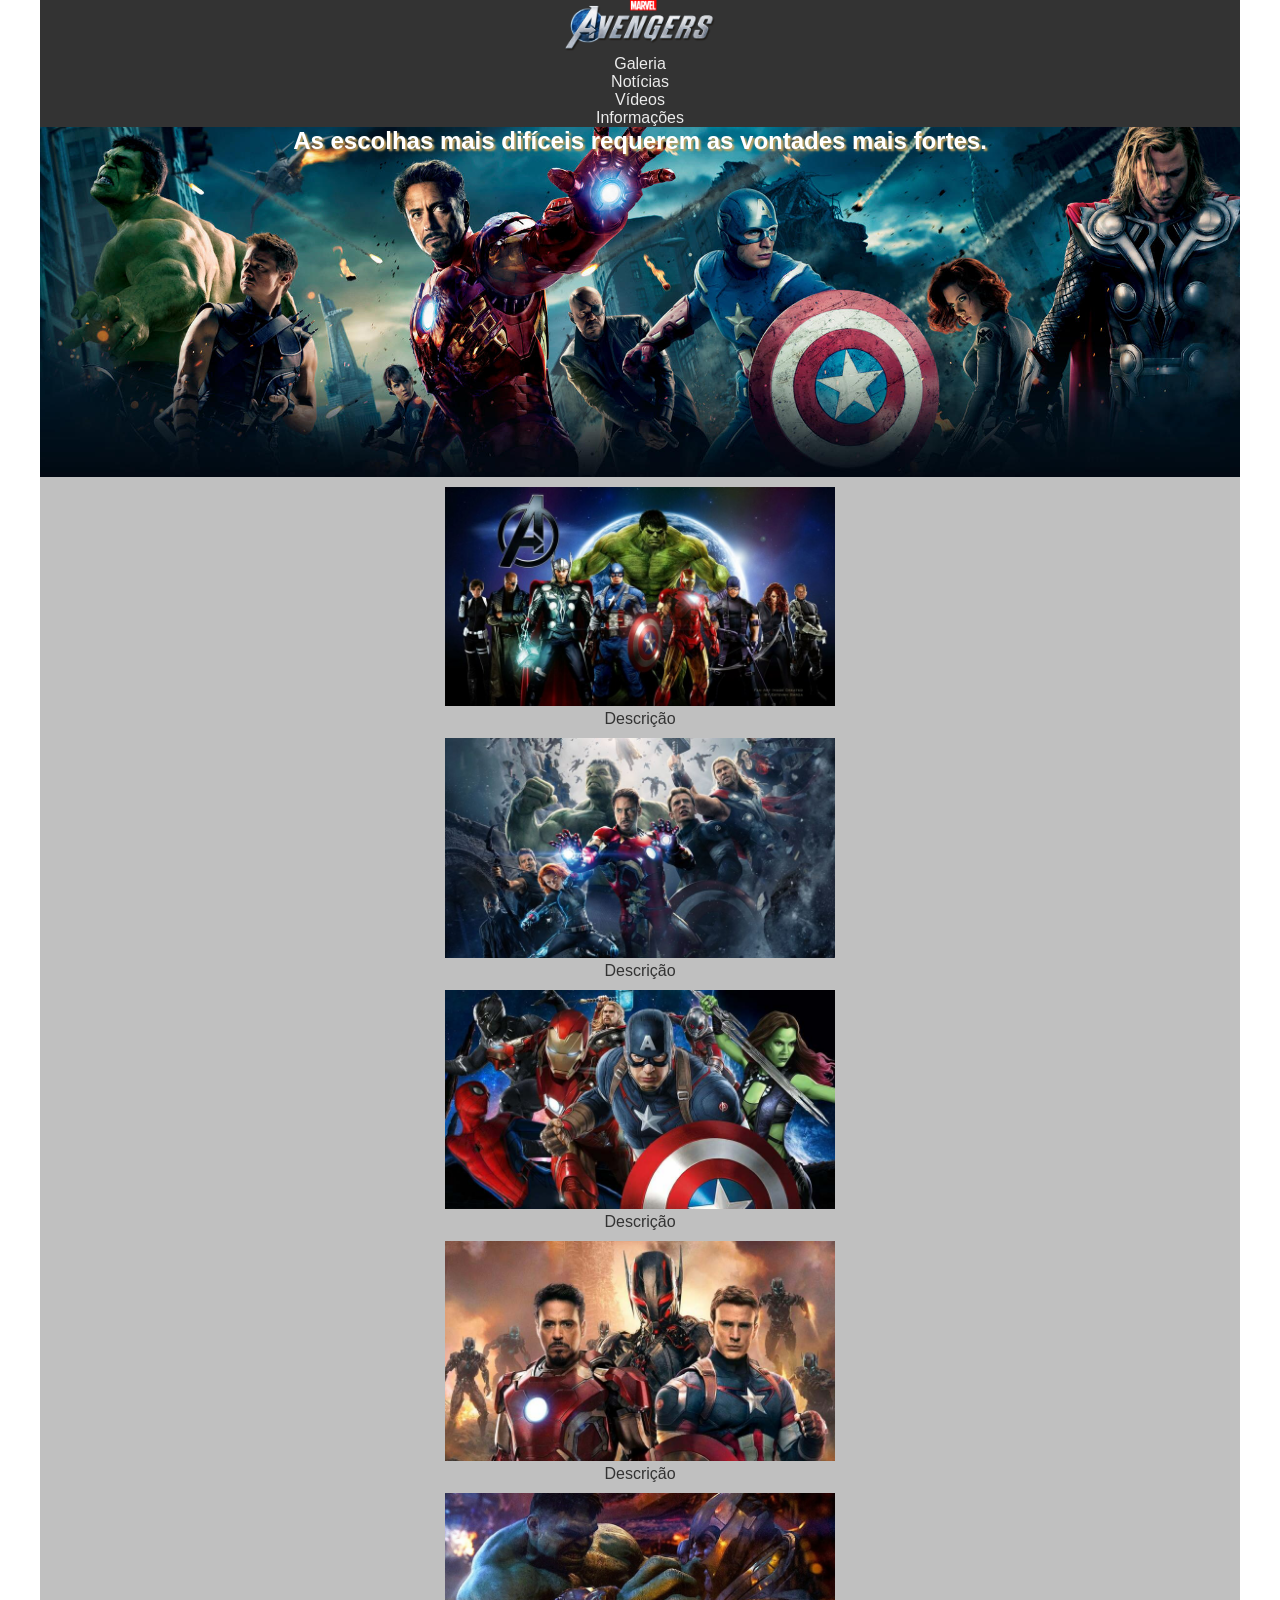
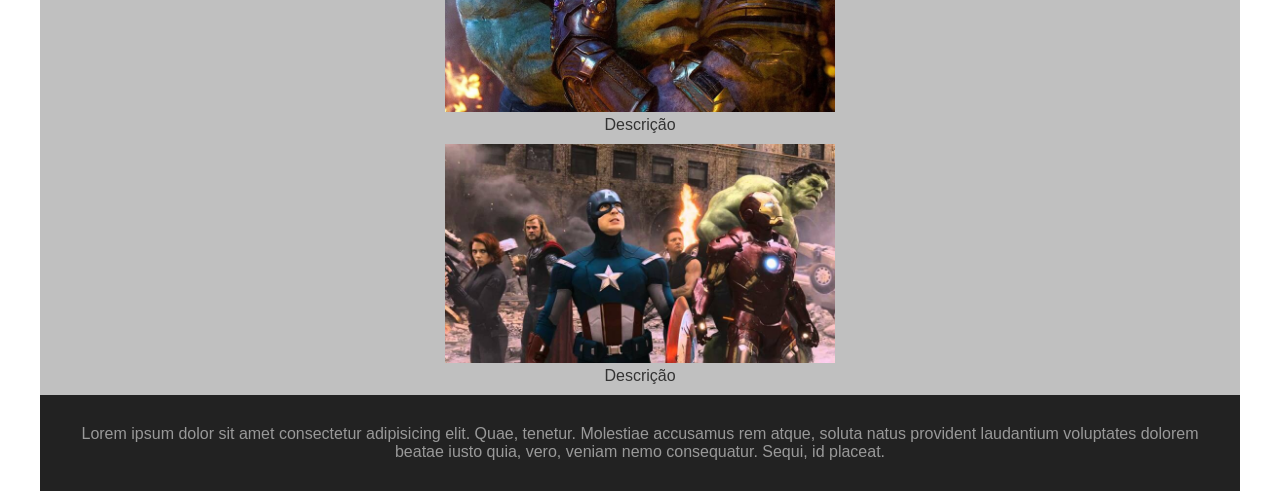
<file: aula03_vingadores/index.html>
<!DOCTYPE html>
<html lang="en">
<head>
    <meta charset="UTF-8">
    <meta name="viewport" content="width=device-width, initial-scale=1.0">
    <link rel="stylesheet" href="style.css">
    <title>Site dos Vingadores</title>
</head>
<body>
    <div class="principal">

        <header>
            <a href="#" class="logo">
                <img src="img/avengers-logo.png" alt="Logo dos Vingadores">
            </a>
            <nav>
                <ul>
                    <li><a href="#">Galeria</a></li>
                    <li><a href="#">Notícias</a></li>
                    <li><a href="#">Vídeos</a></li>
                    <li><a href="#">Informações</a></li>
                </ul>
            </nav>
        </header>

        <section class="banner">
            <h1>As escolhas mais difíceis requerem as vontades mais fortes.</h1>
        </section>

        <section class="galeria">
            <figure>
                <img src="img/avengers-01.jpg" alt="">
                <figcaption>Descrição</figcaption>
            </figure>
            <figure>
                <img src="img/avengers-02.jpg" alt="">
                <figcaption>Descrição</figcaption>
            </figure>
            <figure>
                <img src="img/avengers-03.jpg" alt="">
                <figcaption>Descrição</figcaption>
            </figure>
            <figure>
                <img src="img/avengers-04.jpg" alt="">
                <figcaption>Descrição</figcaption>
            </figure>
            <figure>
                <img src="img/avengers-05.jpg" alt="">
                <figcaption>Descrição</figcaption>
            </figure>
            <figure>
                <img src="img/avengers-06.jpg" alt="">
                <figcaption>Descrição</figcaption>
            </figure>
        </section>

        <footer>
            <p>Lorem ipsum dolor sit amet consectetur adipisicing elit. Quae, tenetur. Molestiae accusamus rem atque, soluta natus provident laudantium voluptates dolorem beatae iusto quia, vero, veniam nemo consequatur. Sequi, id placeat.</p>
        </footer>
    </div>
</body>
</html>
</file>
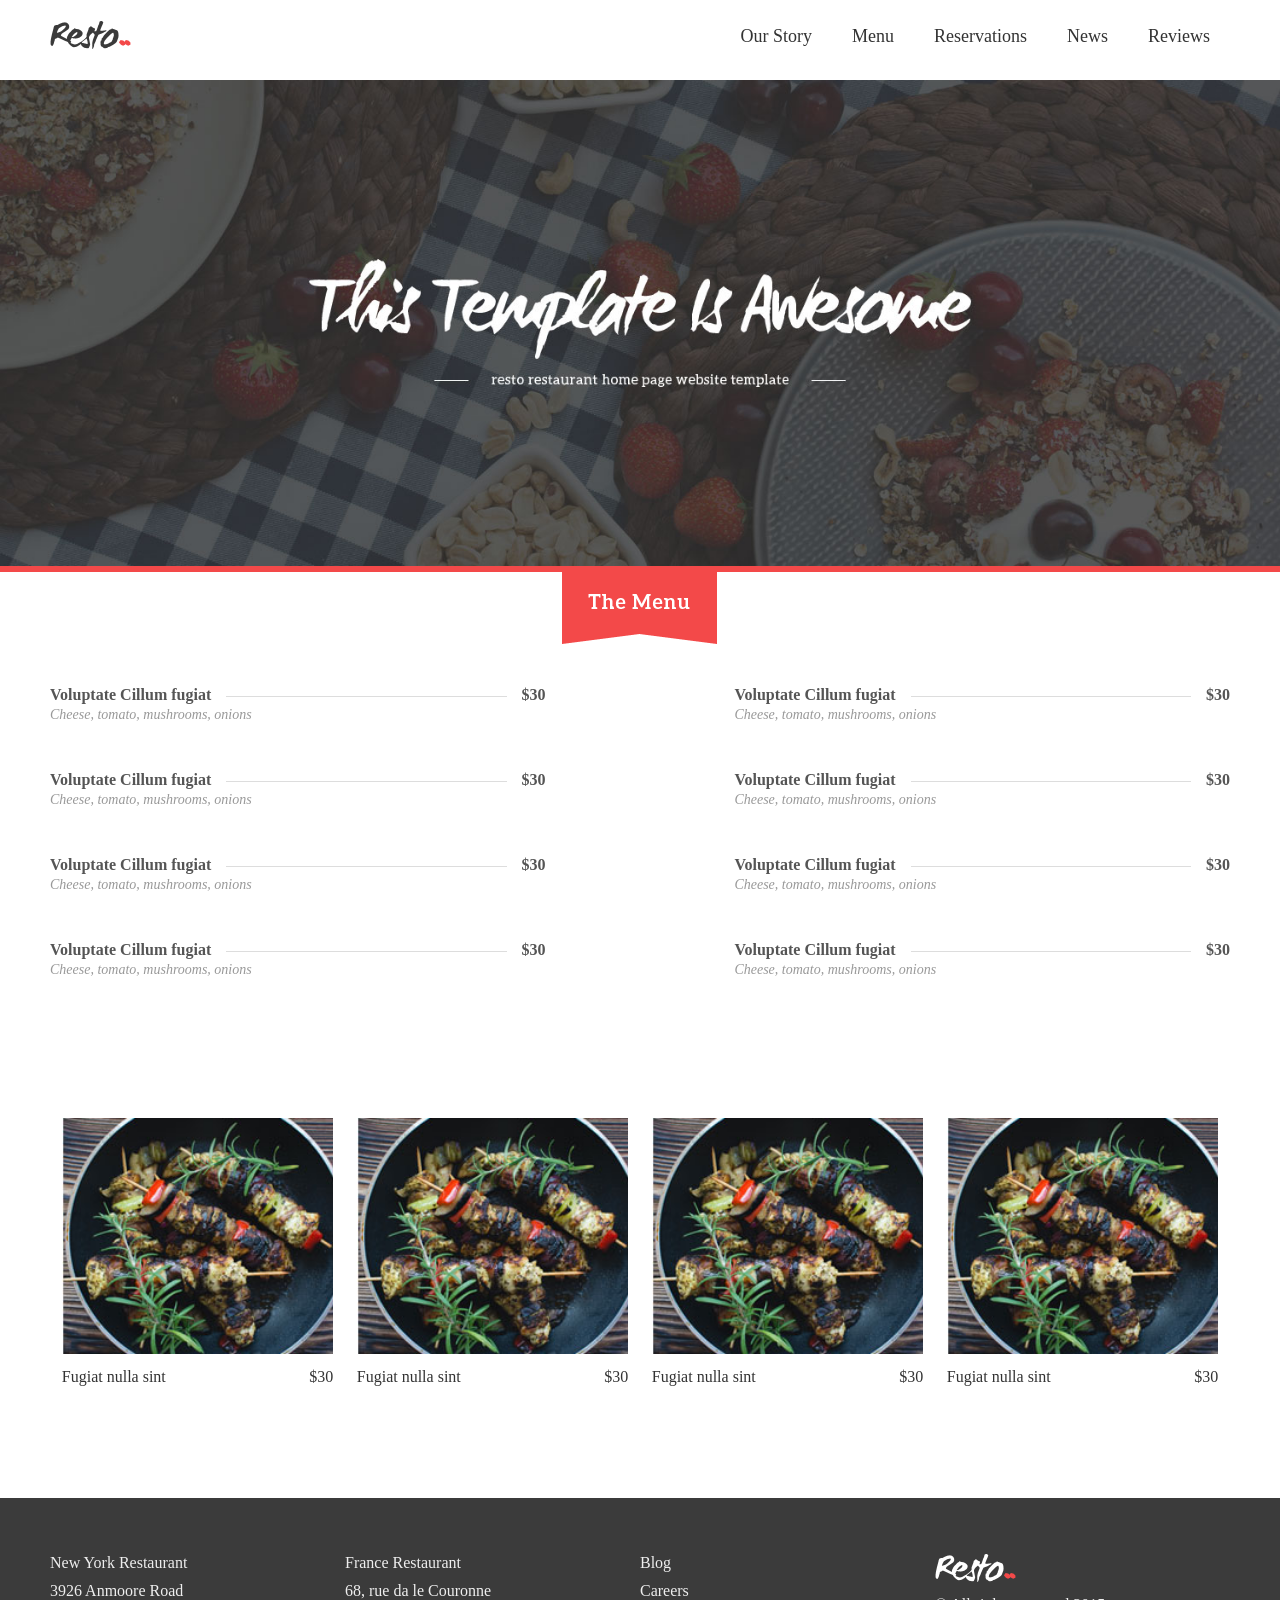
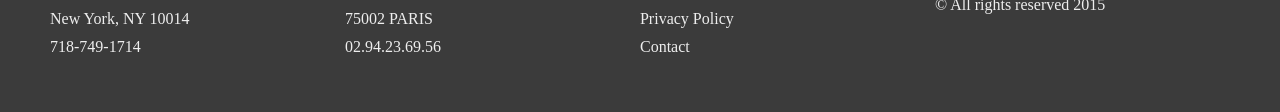
<file: aula05_responsividade_media_query/index.html>
<!DOCTYPE html>

<html>

    <head>
        <meta name="viewport" content="width=device-width, initial-scale=1.0">
        <title>Resto</title>
        <link href="style.css" type="text/css" rel="stylesheet">
    </head>

    <body>
    
        <header>
            <div class="wrapper">
                <h1 class="logo">Resto</h1>
                <nav>
                    <h2>Main Navigation</h2>
                    <ul>
                        <li><a href="">Our Story</a></li>
                        <li><a href="">Menu</a></li>
                        <li><a href="">Reservations</a></li>
                        <li><a href="">News</a></li>
                        <li><a href="">Reviews</a></li>
                    </ul>
                </nav>
            </div>
        </header>
        
        <!-- Start homepage content -->
        
        <div id="main-banner">
            <img src="images/banner.jpg" alt="Welcome to Resto">
        </div>
        
        <div class="wrapper">
        <section id="home-menu">
            <h2>Menu</h2>
            <ul>
                <li>
                    <span class="dish">Voluptate Cillum fugiat</span>
                    <span class="price">$30</span>
                    <span class="description">Cheese, tomato, mushrooms, onions</span>
                </li>
                <li>
                    <span class="dish">Voluptate Cillum fugiat</span>
                    <span class="price">$30</span>
                    <span class="description">Cheese, tomato, mushrooms, onions</span>
                </li>
                <li>
                    <span class="dish">Voluptate Cillum fugiat</span>
                    <span class="price">$30</span>
                    <span class="description">Cheese, tomato, mushrooms, onions</span>
                </li>
                <li>
                    <span class="dish">Voluptate Cillum fugiat</span>
                    <span class="price">$30</span>
                    <span class="description">Cheese, tomato, mushrooms, onions</span>
                </li>
                <li>
                    <span class="dish">Voluptate Cillum fugiat</span>
                    <span class="price">$30</span>
                    <span class="description">Cheese, tomato, mushrooms, onions</span>
                </li>
                <li>
                    <span class="dish">Voluptate Cillum fugiat</span>
                    <span class="price">$30</span>
                    <span class="description">Cheese, tomato, mushrooms, onions</span>
                </li>
                <li>
                    <span class="dish">Voluptate Cillum fugiat</span>
                    <span class="price">$30</span>
                    <span class="description">Cheese, tomato, mushrooms, onions</span>
                </li>
                <li>
                    <span class="dish">Voluptate Cillum fugiat</span>
                    <span class="price">$30</span>
                    <span class="description">Cheese, tomato, mushrooms, onions</span>
                </li>
            </ul>
        </section>
        
        <section id="featured">
            <ul>
                <li>
                    <img src="images/thumb-1.jpg">
                    <a href="">Fugiat nulla sint</a>
                    <span>$30</span>
                    <span class="rating"></span>
                </li>
                <li>
                    <img src="images/thumb-1.jpg">
                    <a href="">Fugiat nulla sint</a>
                    <span>$30</span>
                    <span class="rating"></span>
                </li>
                <li>
                    <img src="images/thumb-1.jpg">
                    <a href="">Fugiat nulla sint</a>
                    <span>$30</span>
                    <span class="rating"></span>
                </li>
                <li>
                    <img src="images/thumb-1.jpg">
                    <a href="">Fugiat nulla sint</a>
                    <span>$30</span>
                    <span class="rating"></span>
                </li>
            </ul>
        </section>
        </div>
        <!-- End homepage content -->
        
        <footer>
            <div class="wrapper">
                <ul>
                    <li>New York Restaurant</li>
                    <li>3926 Anmoore Road</li>
                    <li>New York, NY 10014</li>
                    <li>718-749-1714</li>
                </ul>
                <ul>
                    <li>France Restaurant</li>
                    <li>68, rue da le Couronne</li>
                    <li>75002 PARIS</li>
                    <li>02.94.23.69.56</li>
                </ul>
                <ul>
                    <li><a href="">Blog</a></li>
                    <li><a href="">Careers</a></li>
                    <li><a href="">Privacy Policy</a></li>
                    <li><a href="">Contact</a></li>
                </ul>
                <ul>
                    <li><img src="images/white-logo.png" alt="logo"></li>
                    <li>&copy; All rights reserved 2015</li>

                </ul>
            </div>
        </footer>
    
    </body>
    
</html>
</file>
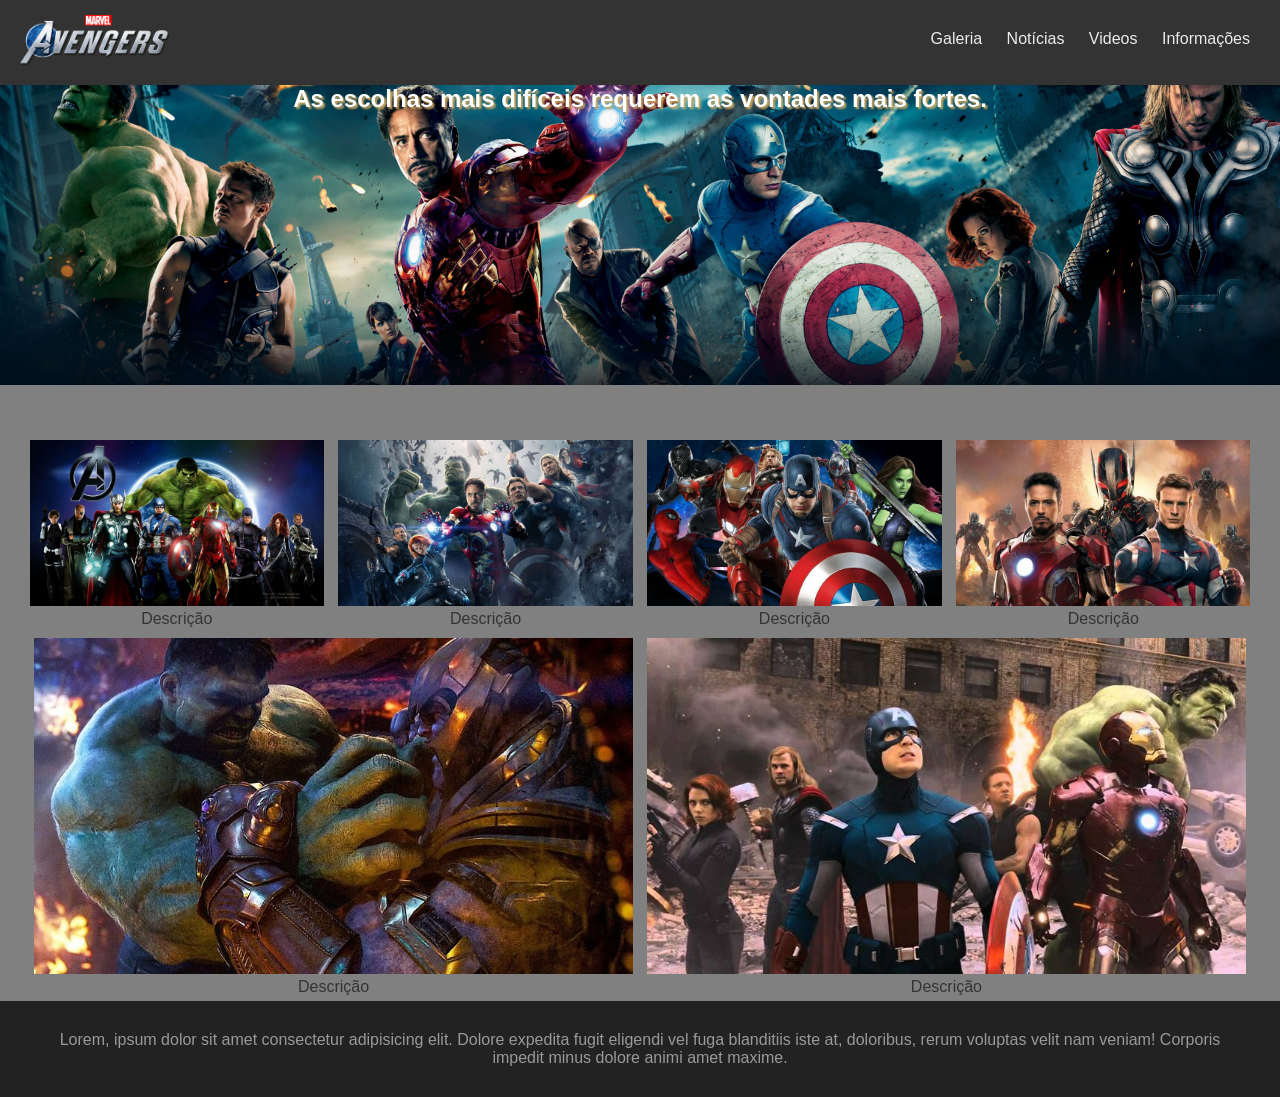
<file: desafio_vingadores/index.html>
<!DOCTYPE html>
<html lang="en">
<head>
    <meta charset="UTF-8">
    <meta name="viewport" content="width=device-width, initial-scale=1.0">
    <title>Avangers</title>
    <link rel="stylesheet" href="css/estilo.css">
</head>
<body>
    <div class="container">
        <header>
            <a href="#" class="logo">
                <img src="img/avengers-logo.png" alt="Logo dos vingadores">
            </a>
            <nav>
                <ul>
                    <li><a href="#">Galeria</a></li>
                    <li><a href="#">Notícias</a></li>
                    <li><a href="#">Videos</a></li>
                    <li><a href="#">Informações</a></li>
                </ul>
            </nav> 
        </header>
        <section class="banner">
            <h1>
                As escolhas mais difíceis requerem
                as vontades mais fortes.
            </h1>
        </section>
        <section class="galeria">
            <figure>
                <img src="img/avengers-01.jpg" alt="Descrição">
                <figcaption>Descrição</figcaption>
            </figure>
            <figure>
                <img src="img/avengers-02.jpg" alt="Descrição">
                <figcaption>Descrição</figcaption>
            </figure>
            <figure>
                <img src="img/avengers-03.jpg" alt="Descrição">
                <figcaption>Descrição</figcaption>
            </figure>
            <figure>
                <img src="img/avengers-04.jpg" alt="Descrição">
                <figcaption>Descrição</figcaption>
            </figure>
            <figure class="img_bigger">
                <img src="img/avengers-05.jpg" alt="Descrição">
                <figcaption>Descrição</figcaption>
            </figure>
            <figure class="img_bigger">
                <img src="img/avengers-06.jpg" alt="Descrição">
                <figcaption>Descrição</figcaption>
            </figure>
        </section>
        <footer>
            <p>
                Lorem, ipsum dolor sit amet consectetur adipisicing elit. Dolore expedita fugit eligendi vel fuga blanditiis iste at, doloribus, rerum voluptas velit nam veniam! Corporis impedit minus dolore animi amet maxime.
            </p>
        </footer>
    </div>
</body>
</html>
</file>
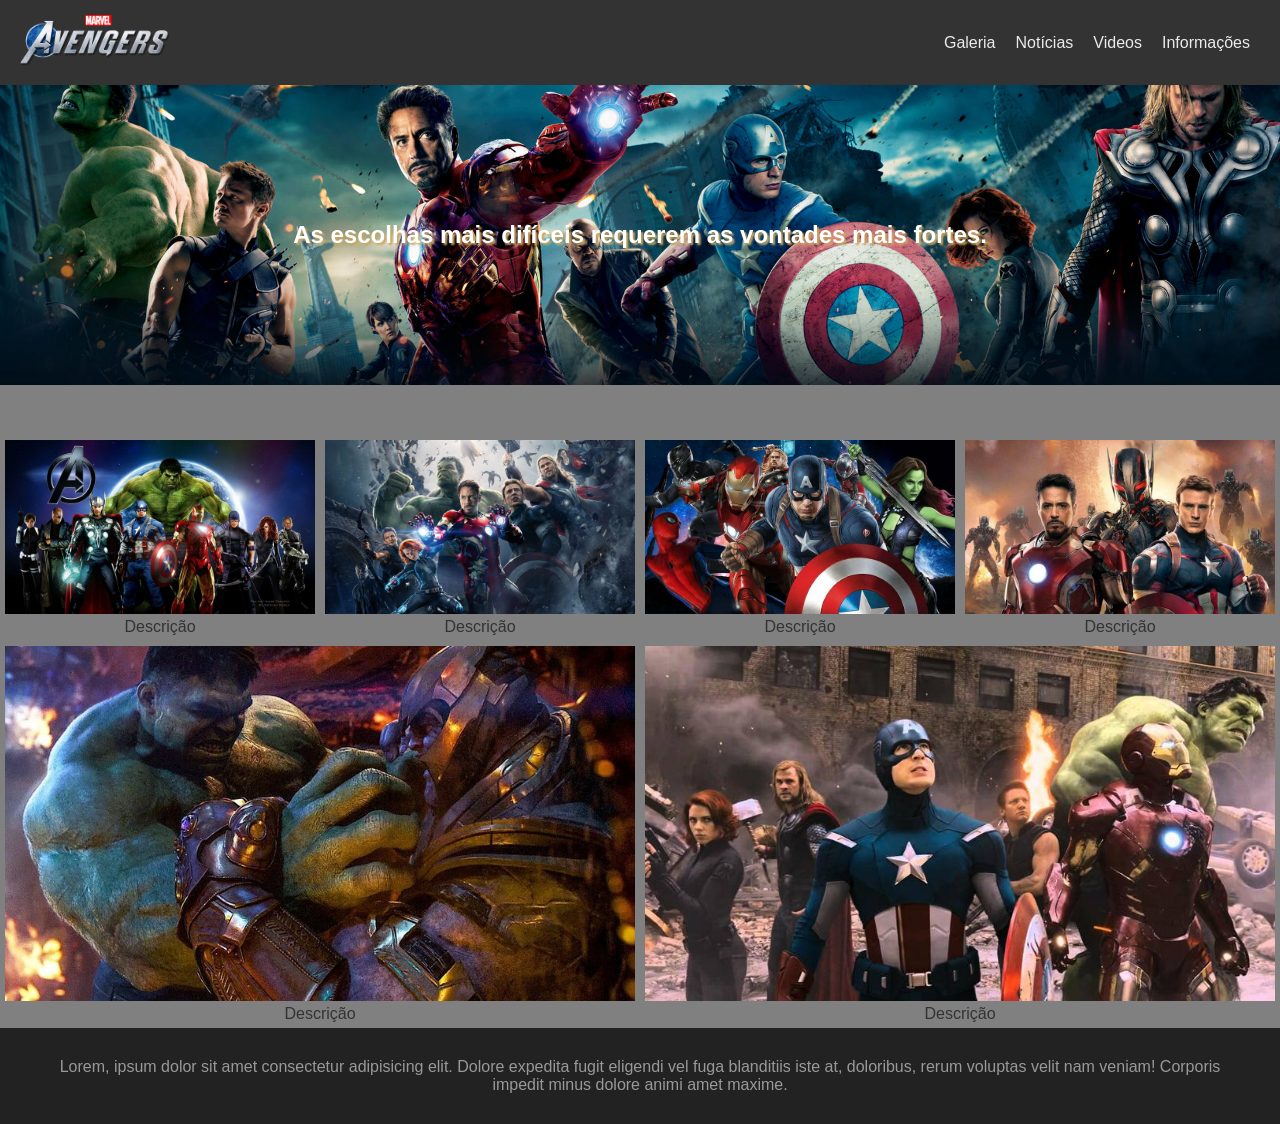
<file: desafio_vingadores_flexbox/index.html>
<!DOCTYPE html>
<html lang="en">
<head>
    <meta charset="UTF-8">
    <meta name="viewport" content="width=device-width, initial-scale=1.0">
    <title>Avangers</title>
    <link rel="stylesheet" href="css/estilo.css">
</head>
<body>
    <div class="container">
        <header>
            <a href="#" class="logo">
                <img src="img/avengers-logo.png" alt="Logo dos vingadores">
            </a>
            <nav>
                <ul>
                    <li><a href="#">Galeria</a></li>
                    <li><a href="#">Notícias</a></li>
                    <li><a href="#">Videos</a></li>
                    <li><a href="#">Informações</a></li>
                </ul>
            </nav>
        </header>
        <section class="banner">
            <h1>
                As escolhas mais difíceis requerem
                as vontades mais fortes.
            </h1>
        </section>
        <section class="galeria">
            <figure>
                <img src="img/avengers-01.jpg" alt="Descrição">
                <figcaption>Descrição</figcaption>
            </figure>
            <figure>
                <img src="img/avengers-02.jpg" alt="Descrição">
                <figcaption>Descrição</figcaption>
            </figure>
            <figure>
                <img src="img/avengers-03.jpg" alt="Descrição">
                <figcaption>Descrição</figcaption>
            </figure>
            <figure>
                <img src="img/avengers-04.jpg" alt="Descrição">
                <figcaption>Descrição</figcaption>
            </figure>
            <figure class="img_bigger">
                <img src="img/avengers-05.jpg" alt="Descrição">
                <figcaption>Descrição</figcaption>
            </figure>
            <figure class="img_bigger">
                <img src="img/avengers-06.jpg" alt="Descrição">
                <figcaption>Descrição</figcaption>
            </figure>
        </section>
        <footer>
            <p>
                Lorem, ipsum dolor sit amet consectetur adipisicing elit. Dolore expedita fugit eligendi vel fuga blanditiis iste at, doloribus, rerum voluptas velit nam veniam! Corporis impedit minus dolore animi amet maxime.
            </p>
        </footer>
    </div>
</body>
</html>
</file>
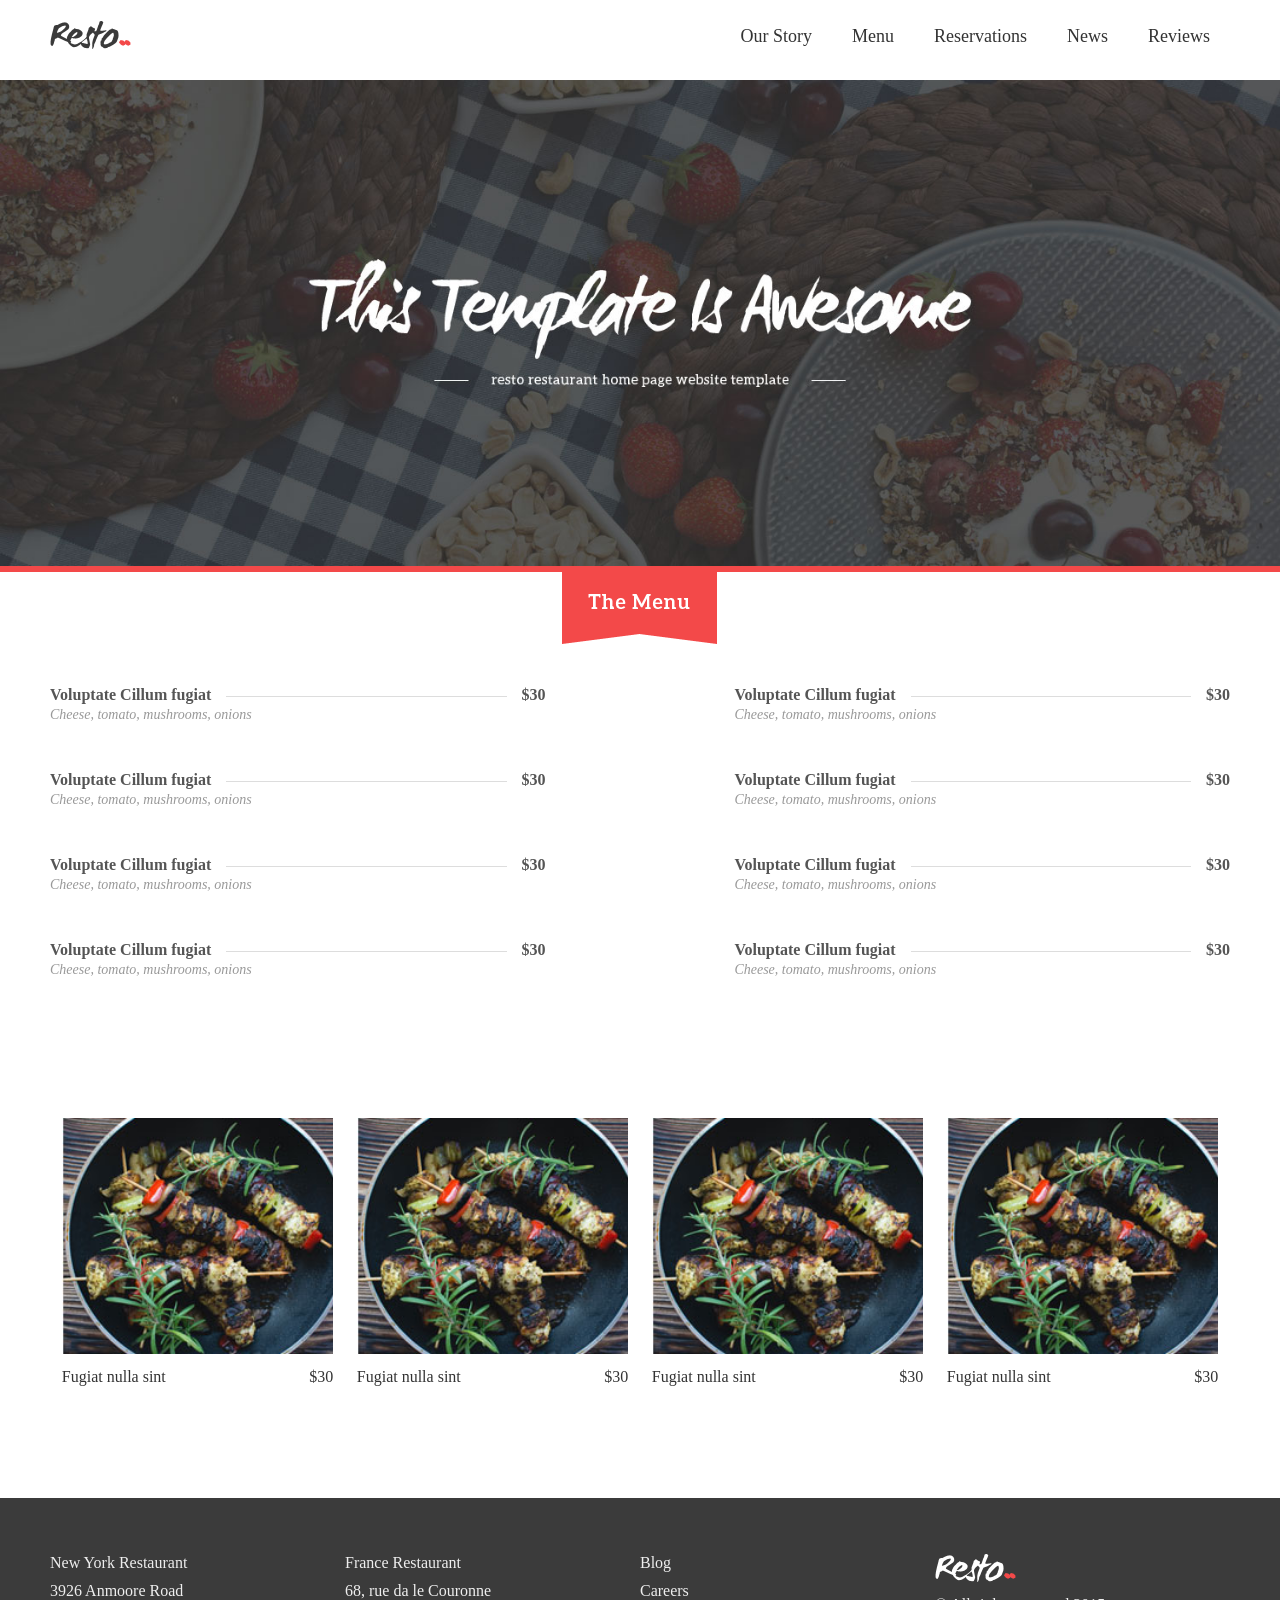
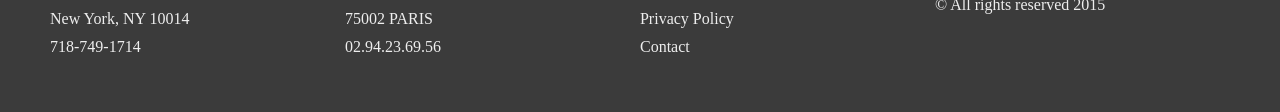
<file: aula04_desktop_first/exemplo_restaurante/index.html>
<!DOCTYPE html>

<html>

    <head>
        <title>Resto</title>
        <link href="style.css" type="text/css" rel="stylesheet">
    </head>

    <body>
    
        <header>
            <div class="wrapper">
                <h1 class="logo">Resto</h1>
                <nav>
                    <h2>Main Navigation</h2>
                    <ul>
                        <li><a href="">Our Story</a></li>
                        <li><a href="">Menu</a></li>
                        <li><a href="">Reservations</a></li>
                        <li><a href="">News</a></li>
                        <li><a href="">Reviews</a></li>
                    </ul>
                </nav>
            </div>
        </header>
        
        <!-- Start homepage content -->
        
        <div id="main-banner">
            <img src="images/banner.jpg" alt="Welcome to Resto">
        </div>
        
        <div class="wrapper">
        <section id="home-menu">
            <h2>Menu</h2>
            <ul>
                <li>
                    <span class="dish">Voluptate Cillum fugiat</span>
                    <span class="price">$30</span>
                    <span class="description">Cheese, tomato, mushrooms, onions</span>
                </li>
                <li>
                    <span class="dish">Voluptate Cillum fugiat</span>
                    <span class="price">$30</span>
                    <span class="description">Cheese, tomato, mushrooms, onions</span>
                </li>
                <li>
                    <span class="dish">Voluptate Cillum fugiat</span>
                    <span class="price">$30</span>
                    <span class="description">Cheese, tomato, mushrooms, onions</span>
                </li>
                <li>
                    <span class="dish">Voluptate Cillum fugiat</span>
                    <span class="price">$30</span>
                    <span class="description">Cheese, tomato, mushrooms, onions</span>
                </li>
                <li>
                    <span class="dish">Voluptate Cillum fugiat</span>
                    <span class="price">$30</span>
                    <span class="description">Cheese, tomato, mushrooms, onions</span>
                </li>
                <li>
                    <span class="dish">Voluptate Cillum fugiat</span>
                    <span class="price">$30</span>
                    <span class="description">Cheese, tomato, mushrooms, onions</span>
                </li>
                <li>
                    <span class="dish">Voluptate Cillum fugiat</span>
                    <span class="price">$30</span>
                    <span class="description">Cheese, tomato, mushrooms, onions</span>
                </li>
                <li>
                    <span class="dish">Voluptate Cillum fugiat</span>
                    <span class="price">$30</span>
                    <span class="description">Cheese, tomato, mushrooms, onions</span>
                </li>
            </ul>
        </section>
        
        <section id="featured">
            <ul>
                <li>
                    <img src="images/thumb-1.jpg">
                    <a href="">Fugiat nulla sint</a>
                    <span>$30</span>
                    <span class="rating"></span>
                </li>
                <li>
                    <img src="images/thumb-1.jpg">
                    <a href="">Fugiat nulla sint</a>
                    <span>$30</span>
                    <span class="rating"></span>
                </li>
                <li>
                    <img src="images/thumb-1.jpg">
                    <a href="">Fugiat nulla sint</a>
                    <span>$30</span>
                    <span class="rating"></span>
                </li>
                <li>
                    <img src="images/thumb-1.jpg">
                    <a href="">Fugiat nulla sint</a>
                    <span>$30</span>
                    <span class="rating"></span>
                </li>
            </ul>
        </section>
        </div>
        <!-- End homepage content -->
        
        <footer>
            <div class="wrapper">
                <ul>
                    <li>New York Restaurant</li>
                    <li>3926 Anmoore Road</li>
                    <li>New York, NY 10014</li>
                    <li>718-749-1714</li>
                </ul>
                <ul>
                    <li>France Restaurant</li>
                    <li>68, rue da le Couronne</li>
                    <li>75002 PARIS</li>
                    <li>02.94.23.69.56</li>
                </ul>
                <ul>
                    <li><a href="">Blog</a></li>
                    <li><a href="">Careers</a></li>
                    <li><a href="">Privacy Policy</a></li>
                    <li><a href="">Contact</a></li>
                </ul>
                <ul>
                    <li><img src="images/white-logo.png" alt="logo"></li>
                    <li>&copy; All rights reserved 2015</li>

                </ul>
            </div>
        </footer>
    
    </body>
    
</html>
</file>
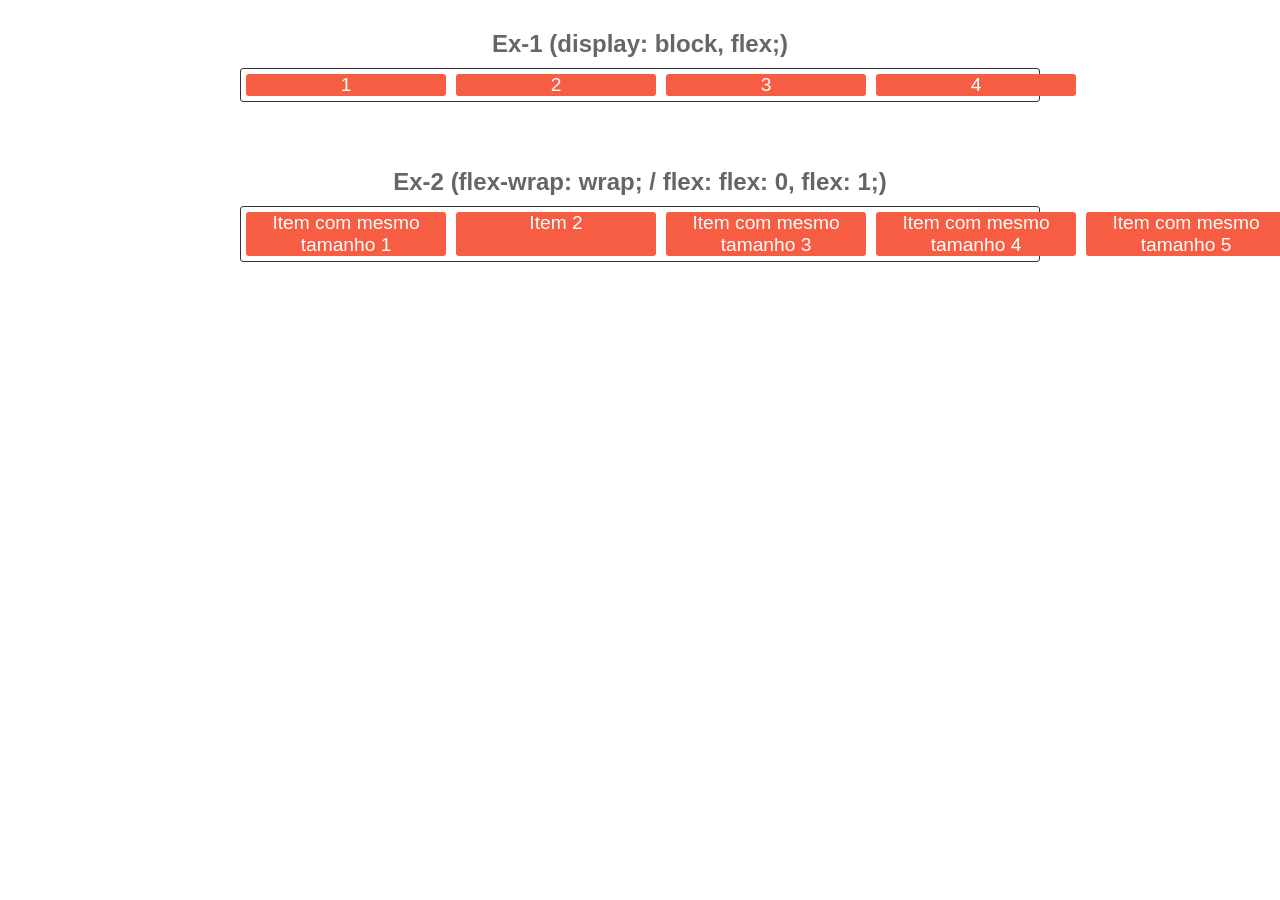
<file: aula06_flexbox/01-display/index.html>
<!-- 
    * Aula sobre "Flexbox"
    * Marcelo Pereira
    * https://marcelopoars.github.io/
    * https://github.com/marcelopoars/flexbox
 -->
<!DOCTYPE html>
<html lang="pt-br">
<head>
    <meta charset="UTF-8">
    <meta name="viewport" content="width=device-width, initial-scale=1.0">
    <meta http-equiv="X-UA-Compatible" content="ie=edge">
    <link rel="stylesheet" href="style.css">
    <title>Flexbox - Display</title>
</head>
<body>
    
<!-- 
    display: flex;
    Torna o elemento um flex container automaticamente transformando todos os seus filhos diretos em flex itens.
-->

    <h1>Ex-1 (display: block, flex;)</h1>
    
    <section class="container">
        <div class="item">1</div>
        <div class="item">2</div>
        <div class="item">3</div>
        <div class="item">4</div>
        <!-- <div class="item">ColocandoMaisConteudo</div>
        <div class="item">ColocandoMaisConteudo</div>
        <div class="item">ColocandoMaisConteudo</div> -->
    </section>

    <br><br>

    <h1>Ex-2 (flex-wrap: wrap; / flex: flex: 0, flex: 1;)</h1>
    <section class="container">
        <div class="item">Item com mesmo tamanho 1</div>
        <div class="item">Item 2</div>
        <div class="item">Item com mesmo tamanho 3</div>
        <div class="item">Item com mesmo tamanho 4</div>
        <div class="item">Item com mesmo tamanho 5</div>
        <div class="item">Item com mesmo tamanho 5</div>
        <!-- <div class="item">Item com mesmo tamanho 5</div> -->
        <!-- <div class="item">Item com mesmo tamanho 5</div> -->
        <!-- <div class="item">Item 6</div> -->
    </section>  

</body>
</html>
</file>
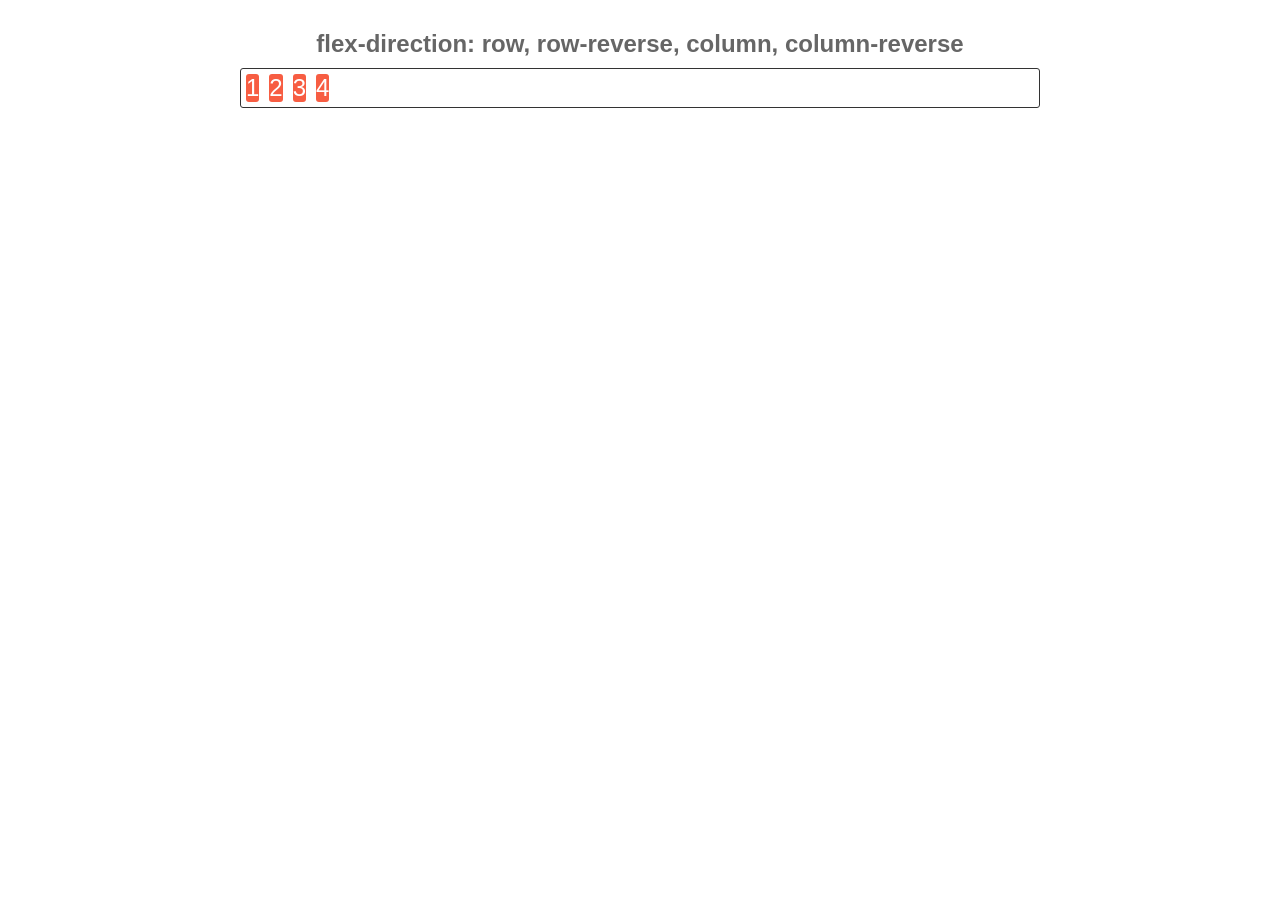
<file: aula06_flexbox/02-flex-direction/index.html>
<!-- 
    * Aula sobre "Flexbox"
    * Marcelo Pereira
    * https://marcelopoars.github.io/
    * https://github.com/marcelopoars/flexbox
 -->
<!DOCTYPE html>
<html lang="pt-br">
<head>
    <meta charset="UTF-8">
    <meta name="viewport" content="width=device-width, initial-scale=1.0">
    <meta http-equiv="X-UA-Compatible" content="ie=edge">
    <link rel="stylesheet" href="style.css">
    <title>Flexbox - flex-direction</title>
</head>
<body>
<!--
    flex-direction: row;
    // Os itens ficam em linha

    flex-direction: row-reverse;
    // Os itens ficam em linha reversa, ou seja 3, 2, 1.

    flex-direction: column;
    // Os itens ficam em uma única coluna, um embaixo do outro.

    flex-direction: column-reverse;
    // Os itens ficam em uma única coluna, um embaixo do outro, porém em ordem reversa: 3, 2 e 1.
-->

    <h1>flex-direction: row, row-reverse, column, column-reverse</h1>
    <section class="container">
        <div class="item">1</div>
        <div class="item">2</div>
        <div class="item">3</div>
        <div class="item">4</div>
    </section>

</body>
</html>
</file>
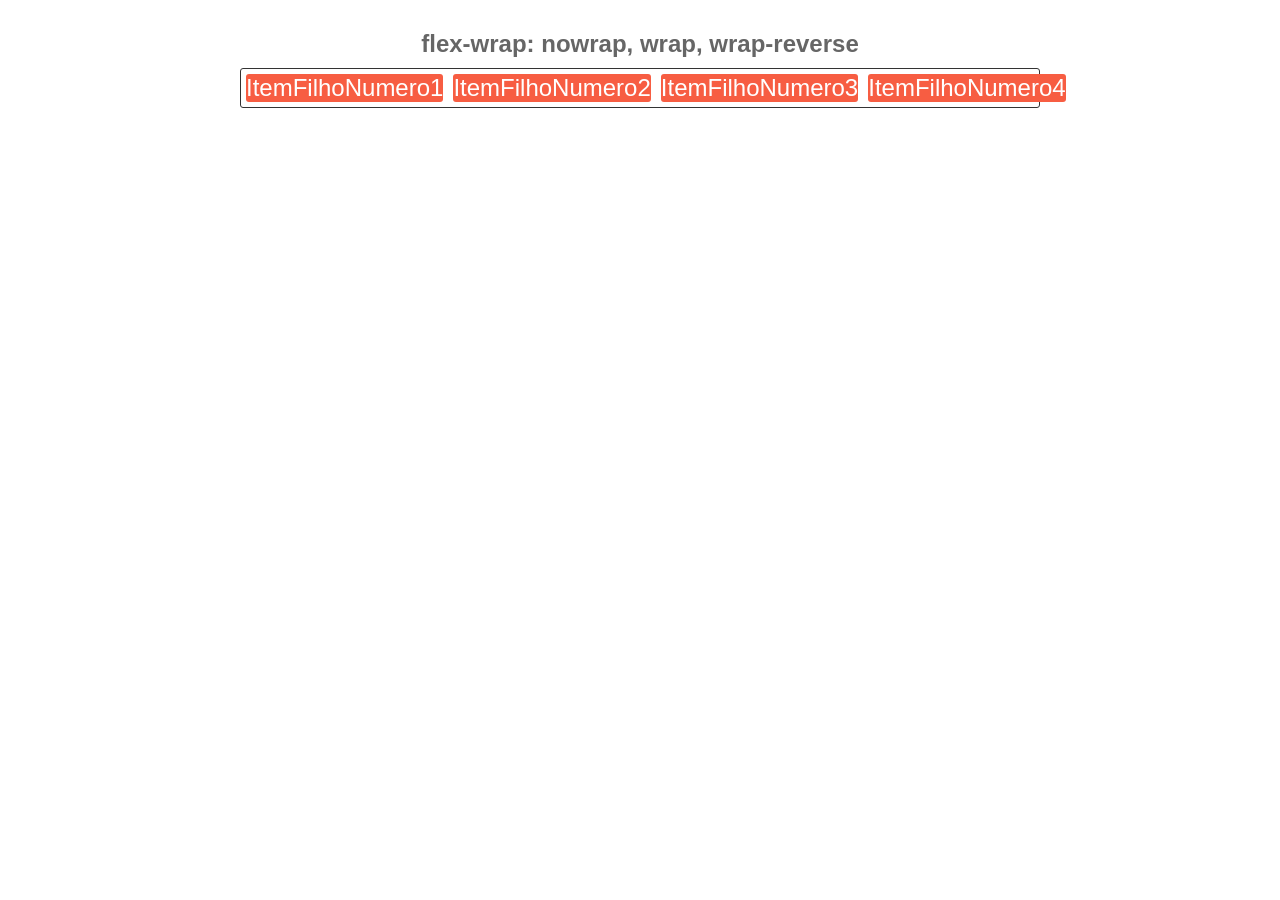
<file: aula06_flexbox/03-flex-wrap/index.html>
<!-- 
    * Aula sobre "Flexbox"
    * Marcelo Pereira
    * https://marcelopoars.github.io/
    * https://github.com/marcelopoars/flexbox
 -->
<!DOCTYPE html>
<html lang="pt-br">
<head>
    <meta charset="UTF-8">
    <meta name="viewport" content="width=device-width, initial-scale=1.0">
    <meta http-equiv="X-UA-Compatible" content="ie=edge">
    <link rel="stylesheet" href="style.css">
    <title>Flexbox - flex-wrap</title>
</head>
<body>
<!--
    flex-wrap: nowrap;
    // Valor padrão, não permite a quebra de linha.

    flex-wrap: wrap;
    // Quebra a linha assim que um dos flex itens não puder mais ser compactado.

    flex-wrap: wrap-reverse;
    // Quebra a linha assim que um dos flex itens não puder mais ser compactado. A quebra é na direção contrária, ou seja para a linha acima.
-->

    <h1>flex-wrap: nowrap, wrap, wrap-reverse</h1>
    <section class="container">
        <div class="item">ItemFilhoNumero1</div>
        <div class="item">ItemFilhoNumero2</div>
        <div class="item">ItemFilhoNumero3</div>
        <div class="item">ItemFilhoNumero4</div>
    </section>

</body>
</html>
</file>
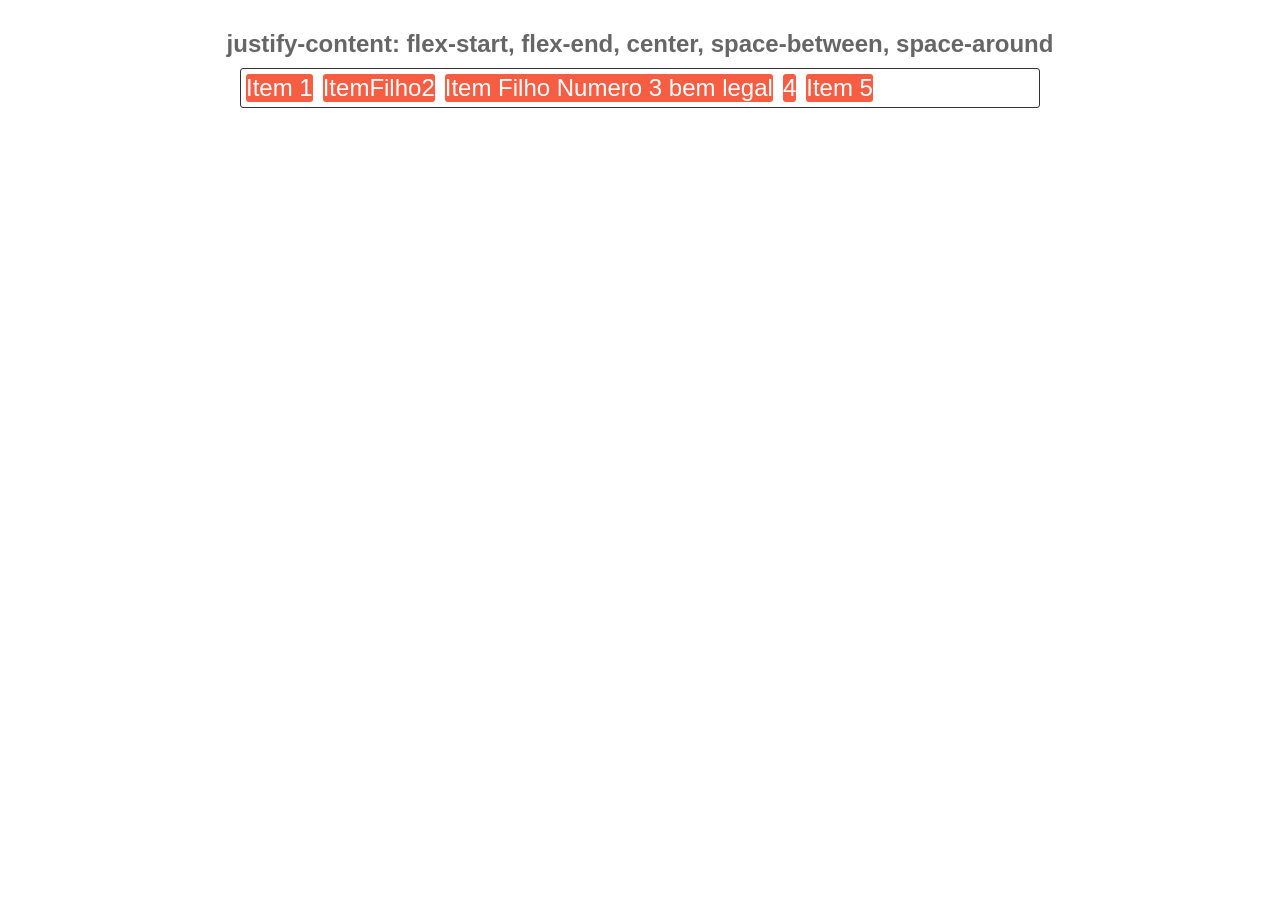
<file: aula06_flexbox/04-justify-content/index.html>
<!-- 
    * Aula sobre "Flexbox"
    * Marcelo Pereira
    * https://marcelopoars.github.io/
    * https://github.com/marcelopoars/flexbox
 -->
<!DOCTYPE html>
<html lang="pt-br">
<head>
    <meta charset="UTF-8">
    <meta name="viewport" content="width=device-width, initial-scale=1.0">
    <meta http-equiv="X-UA-Compatible" content="ie=edge">
    <link rel="stylesheet" href="style.css">
    <title>Flexbox - justify-content</title>
</head>
<body>

<!--
    justify-content: flex-start;
    // Alinha os itens ao início do container.

    justify-content: flex-end;
    // Alinha os itens ao final do container.

    justify-content: center;
    // Alinha os itens ao centro do container.

    justify-content: space-between;
    // Cria um espaçamento igual entre os elementos. Mantendo o primeiro grudado no início e o último no final.

    justify-content: space-around;
    // Cria um espaçamento entre os elementos. Os espaçamentos do meio são duas vezes maiores que o inicial e final.

    justify-content: space-evenly;
    // Os itens são distribuídos para que o espaçamento entre dois itens (e o espaço nas bordas) seja igual.
-->

    <h1>justify-content: flex-start, flex-end, center, space-between, space-around</h1>
    <section class="container">
        <div class="item">Item 1</div>
        <div class="item">ItemFilho2</div>
        <div class="item">Item Filho Numero 3 bem legal</div>
        <div class="item">4</div>
        <div class="item">Item 5</div>
    </section>   

</body>
</html>
</file>
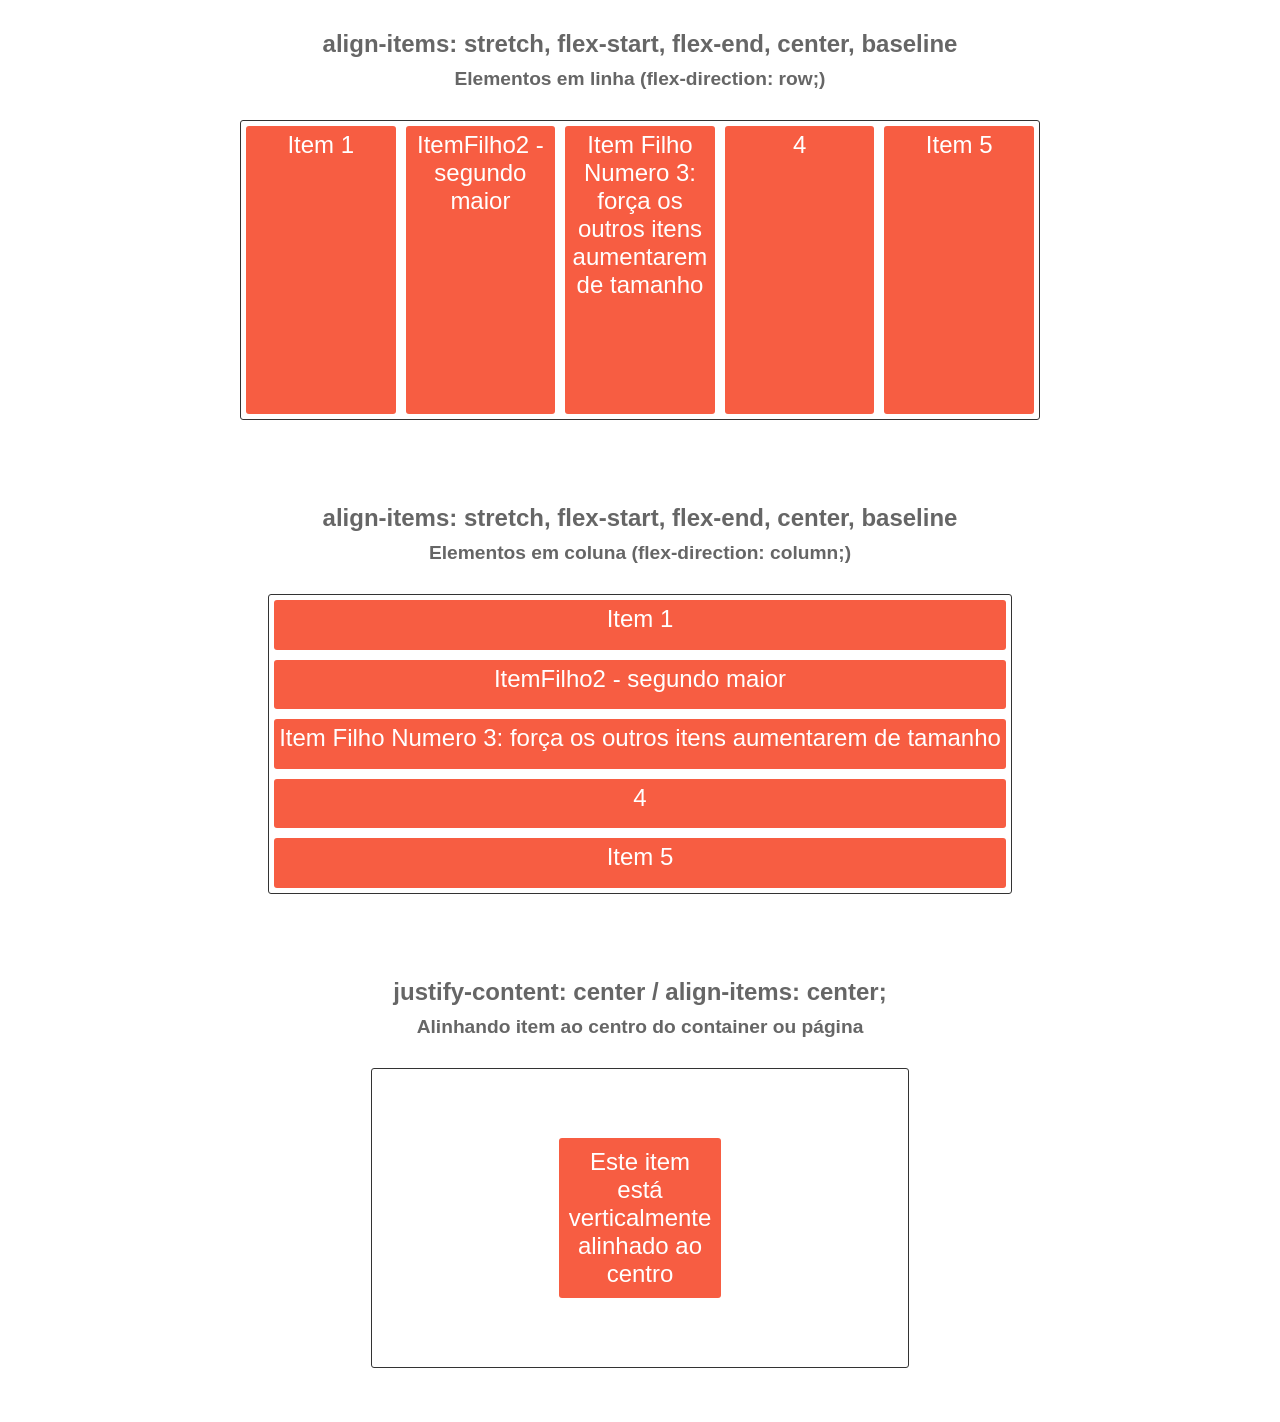
<file: aula06_flexbox/05-align-items/index.html>
<!-- 
    * Aula sobre "Flexbox"
    * Marcelo Pereira
    * https://marcelopoars.github.io/
    * https://github.com/marcelopoars/flexbox
 -->
<!DOCTYPE html>
<html lang="pt-br">
<head>
    <meta charset="UTF-8">
    <meta name="viewport" content="width=device-width, initial-scale=1.0">
    <meta http-equiv="X-UA-Compatible" content="ie=edge">
    <link rel="stylesheet" href="style.css">
    <title>Flexbox - align-items</title>
</head>
<body>
<!--
    align-items: stretch; (esticar, estender, forçar itens)
    // Valor padrão, ele que faz com que os flex itens cresçam igualmente.

    align-items: flex-start;
    // Alinha os itens ao início.

    align-items: flex-end;
    // Alinha os itens ao final.

    align-items: center;
    // Alinha os itens ao centro.
-->

    <h1>align-items: stretch, flex-start, flex-end, center, baseline</h1>
    <h2>Elementos em linha (flex-direction: row;)</h2>

    <section class="container">

        <!-- Container linha / row -->
        <div class="item">Item 1</div>
        <div class="item">ItemFilho2 - segundo maior</div>
        <div class="item">Item Filho Numero 3: força os outros itens aumentarem de tamanho</div>
        <div class="item">4</div>
        <div class="item">Item 5</div>

    </section>  

    <br><br><br>
    
    
    <h1>align-items: stretch, flex-start, flex-end, center, baseline</h1>
    <h2>Elementos em coluna (flex-direction: column;)</h2>
    
    <!-- Container coluna / column -->
    <section class="container column">
        <div class="item">Item 1</div>
        <div class="item">ItemFilho2 - segundo maior</div>
        <div class="item">Item Filho Numero 3: força os outros itens aumentarem de tamanho</div>
        <div class="item">4</div>
        <div class="item">Item 5</div>
    </section> 
    
    <br><br><br>


    <h1>justify-content: center / align-items: center;</h1>
    <h2>Alinhando item ao centro do container ou página</h2>

    <!-- Container conteúdo centralizado -->
    <section class="container centralizar-item">
        <div class="item">Este item está verticalmente alinhado ao centro</div>
        <!-- <div class="item">Este item está verticalmente alinhado ao centro</div> -->
        <!-- <div class="item">Este item está verticalmente alinhado ao centro</div> -->
    </section> 


    <br><br><br>


</body>
</html>
</file>
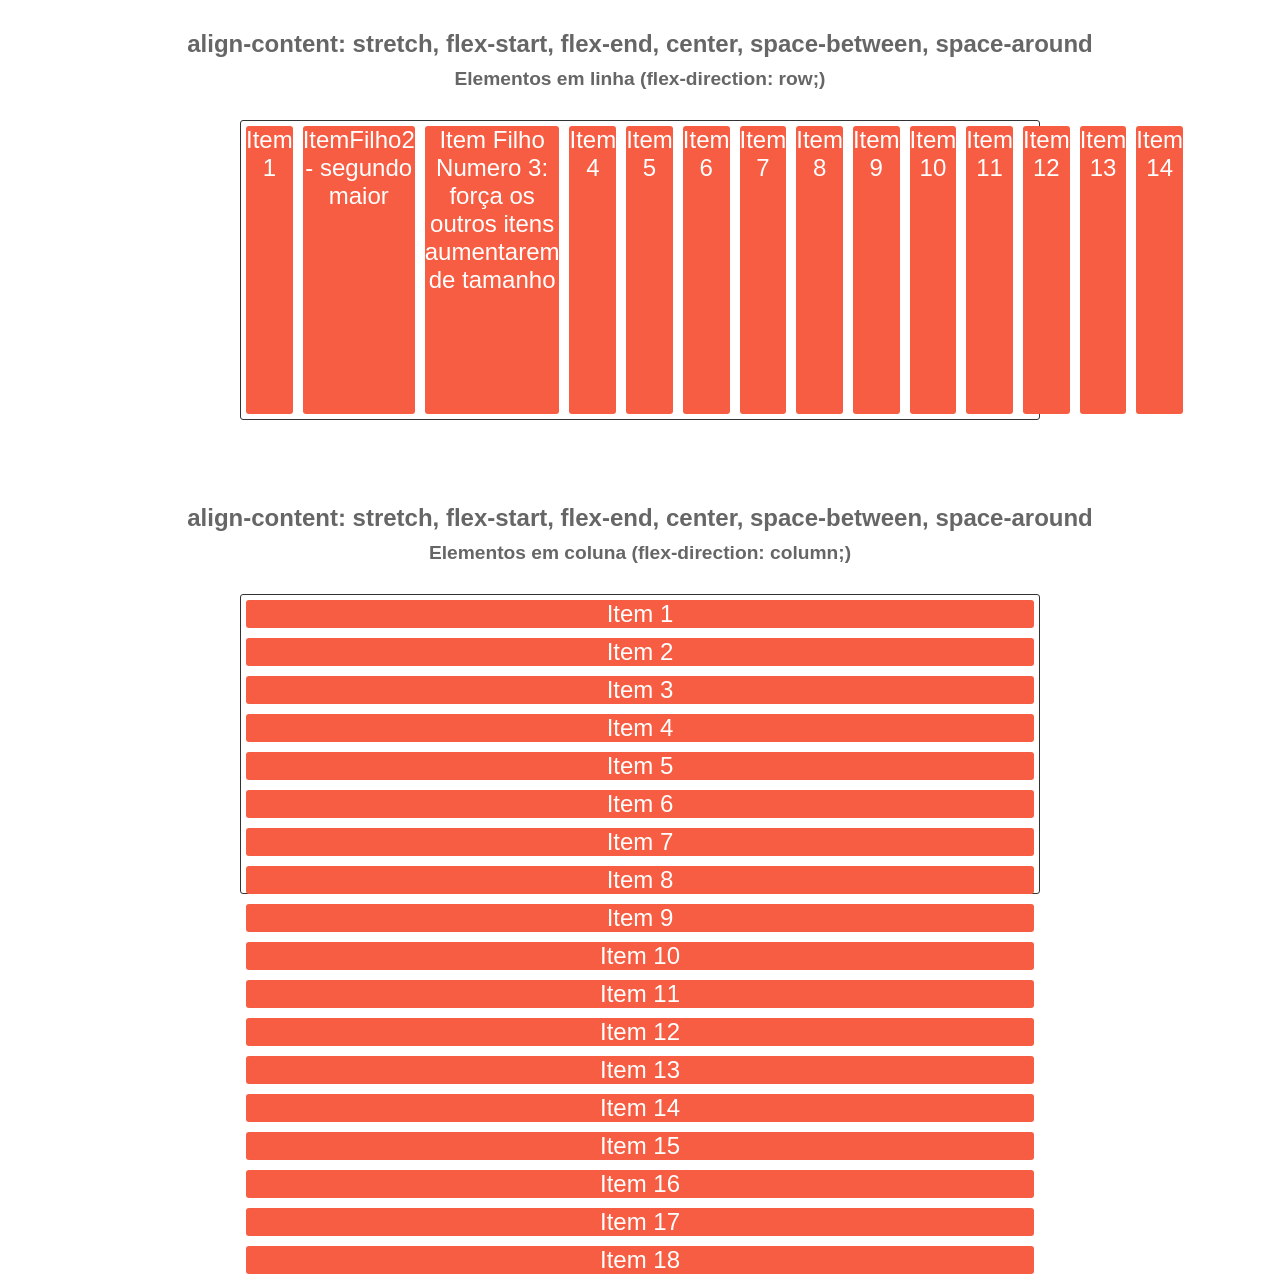
<file: aula06_flexbox/06-align-content/index.html>
<!-- 
    * Aula sobre "Flexbox"
    * Marcelo Pereira
    * https://marcelopoars.github.io/
    * https://github.com/marcelopoars/flexbox
 -->
<!DOCTYPE html>
<html lang="pt-br">
<head>
    <meta charset="UTF-8">
    <meta name="viewport" content="width=device-width, initial-scale=1.0">
    <meta http-equiv="X-UA-Compatible" content="ie=edge">
    <link rel="stylesheet" href="style.css">
    <title>Flexbox - align-content</title>
</head>
<body>
<!--
align-content: stretch;
// Valor padrão, ele que faz com que os flex itens cresçam igualmente na vertical.

align-content: flex-start;
// Alinha todas as linhas de itens ao início.

align-content: flex-end;
// Alinha todas as linhas de itens ao final.

align-content: center;
// Alinha todas as linhas de itens ao centro.

align-content: space-between;
// Cria um espaçamento igual entre as linhas. Mantendo a primeira grudada no topo e a última no bottom.

align-content: space-around;
// Cria um espaçamento entre as linhas. Os espaçamentos do meio são duas vezes maiores que o top e bottom.
-->

    <h1>align-content: stretch, flex-start, flex-end, center, space-between, space-around</h1>
    <h2>Elementos em linha (flex-direction: row;)</h2>

    <section class="container">

        <!-- Container linha / row -->
        <div class="item">Item 1</div>
        <div class="item">ItemFilho2 - segundo maior</div>
        <div class="item">Item Filho Numero 3: força os outros itens aumentarem de tamanho</div>
        <div class="item">Item 4</div>
        <div class="item">Item 5</div>
        <div class="item">Item 6</div>
        <div class="item">Item 7</div>
        <div class="item">Item 8</div>
        <div class="item">Item 9</div>
        <div class="item">Item 10</div>
        <div class="item">Item 11</div>
        <div class="item">Item 12</div>
        <div class="item">Item 13</div>
        <div class="item">Item 14</div>

    </section>  

    <br><br><br>
    
    
    <h1>align-content: stretch, flex-start, flex-end, center, space-between, space-around</h1>
    <h2>Elementos em coluna (flex-direction: column;)</h2>
    
    <!-- Container coluna / column -->
    <section class="container column">
        <div class="item">Item 1</div>
        <div class="item">Item 2</div>
        <div class="item">Item 3</div>
        <div class="item">Item 4</div>
        <div class="item">Item 5</div>
        <div class="item">Item 6</div>
        <div class="item">Item 7</div>
        <div class="item">Item 8</div>
        <div class="item">Item 9</div>
        <div class="item">Item 10</div>
        <div class="item">Item 11</div>
        <div class="item">Item 12</div>
        <div class="item">Item 13</div>
        <div class="item">Item 14</div>
        <div class="item">Item 15</div>
        <div class="item">Item 16</div>
        <div class="item">Item 17</div>
        <div class="item">Item 18</div>
    </section> 
    
    <br><br><br>

    <br><br><br>


</body>
</html>
</file>
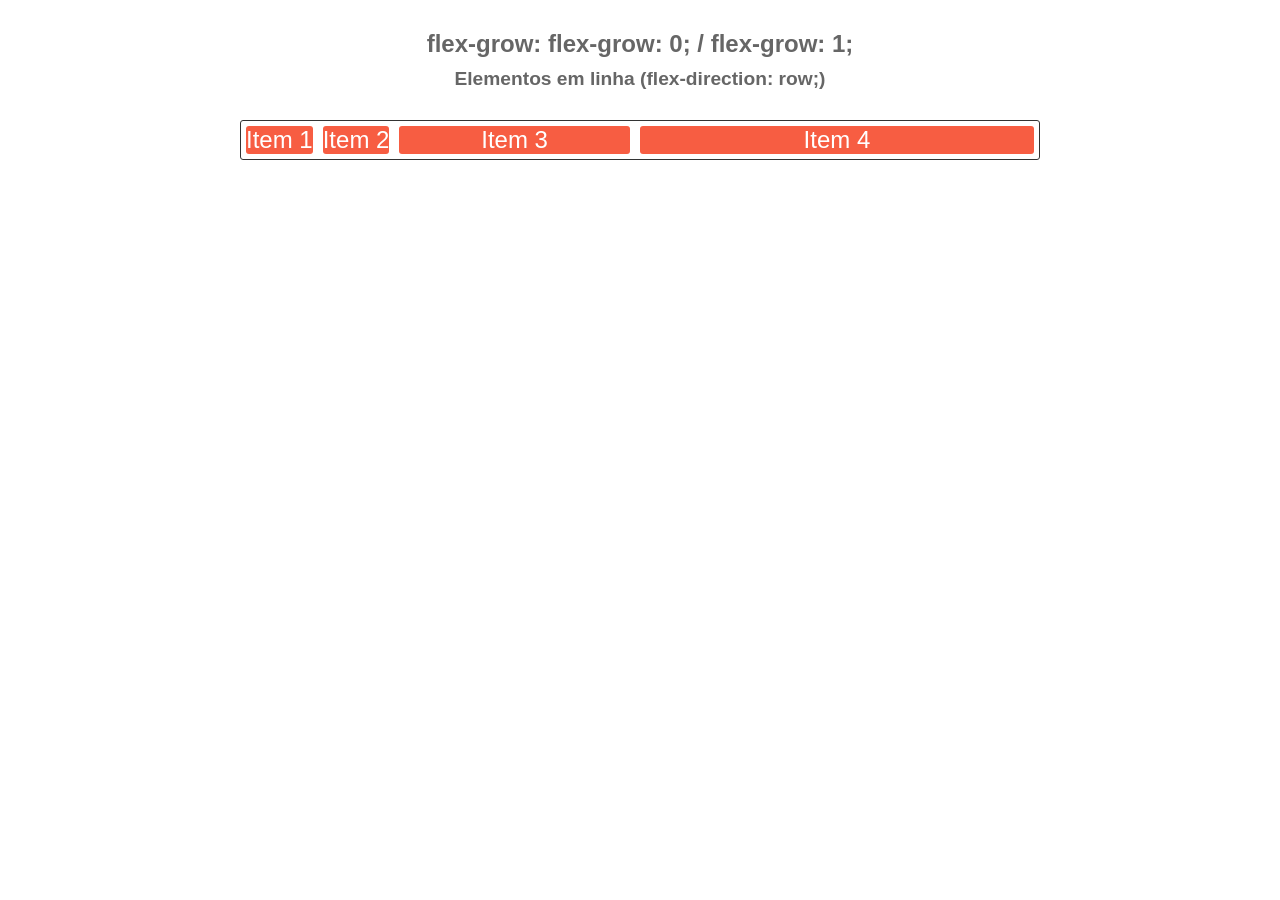
<file: aula06_flexbox/07-flex-grow/index.html>
<!-- 
    * Aula sobre "Flexbox"
    * Marcelo Pereira
    * https://marcelopoars.github.io/
    * https://github.com/marcelopoars/flexbox
 -->
<!DOCTYPE html>
<html lang="pt-br">
<head>
    <meta charset="UTF-8">
    <meta name="viewport" content="width=device-width, initial-scale=1.0">
    <meta http-equiv="X-UA-Compatible" content="ie=edge">
    <link rel="stylesheet" href="style.css">
    <title>Flexbox - flex-grow</title>
</head>
<body>
<!--
    Define a habilidade de um "flex item" crescer.

    flex-grow: número;
    // Basta definir um número

    flex-grow: 0;
    // Obedece o width do elemento ou o flex-basis.
-->

    <h1>flex-grow: flex-grow: 0; / flex-grow: 1;</h1>
    <h2>Elementos em linha (flex-direction: row;)</h2>

    <section class="container">

        <!-- Container linha / row -->
        <div class="item">Item 1</div>
        <div class="item">Item 2</div>
        <div class="item flex-grow-2">Item 3</div>
        <div class="item flex-grow-3">Item 4</div>

    </section>  

    <br><br><br>
    <br><br><br>

</body>
</html>
</file>
<file: aula03_vingadores/style.css>
/* Seleciona todos os elementos do html */
*{
    /* Zera os espaçamentos dos elementos */
    margin: 0;
    padding: 0;
    /* Considera a borda ao definir largura e altura dos elementos */
    box-sizing: border-box;
}

body{
    /* Familia padrão de fonte */
    font-family: 'Lucida Sans', 'Lucida Sans Regular', 'Lucida Grande', 'Lucida Sans Unicode', Geneva, Verdana, sans-serif;
    /* Define o tamanho padrão da fonte */
    font-size: 16px;
    /* Define cor de texto padrão */
    color: #333;
    /* Define alinhamento padrão */
    text-align: center;
}

/* Seleciona os elementos da classe principal */
.principal{
    /* Define a largura miníma */
    min-width: 400px;
    /* Define largura máxima */
    max-width: 1200px;
    /* Define cor de fundo */
    background-color: silver;
    /* Centraliza container principal */
    margin: 0 auto;
}

header{
    background-color: #333;
}

a.logo{
    /* inline-block permite que o elemento tenha altura e largura */
    display: inline-block;
    width: 150px;
}

.logo>img{
    width: 100%;
}

li{
    /* remove os pontos da lista não ordenada */
    list-style-type: none;
}

a:link, a:visited{
    color: #EBEBEB;
    text-decoration: none;
}

.banner{
    /* Define imagem de fundo */
    background-image: url(img/banner.jpg);
    /* Define altura do elemento */
    height: 350px;
    /* Define tamanho da imagem de fundo */
    background-size: cover;
    /* Define a posição da imagem de fundo */
    background-position: center;
}

h1{
    color: #FFF;
    /* background-color: rgba(0, 0, 0, .5); */
    text-shadow: 2px 2px 2px #CDA75E;
}

figure{
    width: 390px;
    margin: 10px auto;
}

figure img{
    width: 100%;
}

footer{
    background-color: #222;
    padding: 30px 40px;
}

footer p{
    color: #999;
}
</file>
<file: aula05_responsividade_media_query/style.css>
body{
    font-family: Georgia;
    margin: 0;
}

.wrapper{
    width: 100%;
    max-width: 1180px;
    padding: 0 10px;
    margin: 0 auto;
}

h1.logo{
    background-image: url(images/logo.png);
    background-repeat: no-repeat;
    width: 100px;
    text-indent: -10000px;
    float: left;
}

header nav{
    float: right;
}

header nav h2{
    text-indent: -10000px;
    height: 0;
    margin: 0;
}

header nav li{
    float: left;
    list-style-type: none;
    margin: 10px 20px;
}

header nav li a{
    text-decoration: none;
    color: #333;
    font-size: 18px;
}

#main-banner, #main-banner img{
    width: 100%;
}

#main-banner img{
    border-bottom: 6px solid #f34949;
}

#home-menu h2{
    background-image: url(images/menu-head.png);
    background-repeat: no-repeat;
    width: 156px;
    height: 74px;
    text-indent: -10000px;
    margin: 0 auto;
    position: relative;
    top: -4px;
}

#home-menu ul{
    padding: 0;
    list-style-type: none;
}

#home-menu ul:after{
    content: "";
    clear: both;
    display: block;
}

#home-menu li{
    float: left;
    width: 42%;
    padding: 0;
    margin: 20px 0 20px 8%;
}

#home-menu li:nth-child(odd){
    margin: 20px 8% 20px 0;
}

.dish{
    float: left;
    color: #555;
    font-weight: bold;
    position: relative;
    z-index: 1;
    background: #fff;
    padding-right: 15px;
}

.price{
    float: right;
    color: #555;
    font-weight: bold;
    position: relative;
    z-index: 1;
    background: #fff;
    padding-left: 15px;
}

.description{
    clear: both;
    display: block;
    color: #999;
    font-style: italic;
    font-size: 14px;
    padding-top: 10px;
    border-top: 1px solid #ddd;
    position: relative;
    top: -8px;
}

#featured{
    margin-top: 100px;
}

#featured ul{
    padding: 0;
}

#featured li{
    float: left;
    width: 23%;
    margin: 1%;
    list-style-type: none; 
}

#featured li img{
    width: 100%;
    margin-bottom: 10px;
}

#featured li a{
    color: #333;
    text-decoration: none;
    float: left;
}

#featured li span{
    float: right;
    color: #333;
}

#featured ul:after{
    content: "";
    display: block;
    clear: both;
}

footer{
    background: #3b3b3b;
    margin-top: 100px;
    padding: 30px 0;
}

footer:after{
    content: "";
    display: block;
    clear: both;
}

footer ul{
    float: left;
    padding: 0;
    list-style-type: none;
    color: #eee;
    width: 23%;
    margin-right: 2%;
}

footer li{
    margin: 10px 0;
}

footer a{
    color: #eee;
    text-decoration: none;
}

/* Vai aplicar o código somente quando largura menor que 675px */
@media only screen and (max-width: 675px) {
    .wrapper{
        padding: 0;
    }

    h1.logo{
        float: none;
        width: 100%;
        background-position: center;
        margin: 10px 0;
    }

    header nav{
        float: none;
    }

    header nav li{
        margin: 0;
        width: 20%;
        text-align: center;
    }

    header nav ul{
        padding: 0;
    }

    #home-menu li{
        float: none;
        display: block;
        width: 90%;
        margin: 20px auto;
    }

    /* first-child - primeiro da lista, last-child - quando for o ultimo e nth-child(...) - tem que colocar alguma posição abaixo */
    /* odd - quando for impar, even - quando for par (para alterações) */
    #home-menu li:nth-child(odd){
        margin: 20px auto;
    }

    #featured{
        margin-top: 30px;
    }

    #featured li{
        width: 48%;
    }

    footer{
        margin-top: 30px;
    }

    footer ul{
        width: 45%;
        padding-left: 20px;
        text-align: center;
    }
}

/* Vai aplicar o código somente quando largura menor que 550px */
@media only screen and (max-width: 550px) {
    header nav li{
        float: none;
        display: block;
        width: 100%;
        margin: 5px 0;
    }

    #featured li{
        width: 95%;
    }

    footer ul{
        width: 95%;
        text-align: center;
    }
}
</file>
<file: desafio_vingadores/css/estilo.css>
/* Seleciona todos os elementos do html  */
*{
    /* Zerar os espaçamentos dos elementos */
    margin: 0;
    padding: 0;
    /* Considera a borda ao definir largura e altura */
    box-sizing: border-box;
}

body{
    /* Define uma família padrão de fonte  */
    font-family: 'Lucida Sans', 'Lucida Sans Regular', 'Lucida Grande', 'Lucida Sans Unicode', Geneva, Verdana, sans-serif;
    /* Define o tamanho padrão da fonte  */
    font-size: 16px;
    /* Define cor de fonte padrão  */
    color: #333;
    /* Define o alinhamento padrão dos textos  */
    text-align: center;
}

/* Seleciona todos os elementos com a 
classe "container" */
.container{
    /* Define a largura miníma  */
    min-width: 400px;
    /* Define a largura máxima */
    /* max-width: 1200px; */
    /* Define uma cor de fundo */
    background-color: gray;
    /* Centraliza container  */
    margin: 0 auto;
}

header{
    background-color: #333;
}

a.logo{
    /* inline-block permite que o elemento
    tenha altura e largura */
    display: inline-block;
    width: 150px;
}

a.logo>img{
    width: 100%;
}

li{
    list-style-type: none;
}

a:link,
a:visited{
    color: #EBEBEB;
    text-decoration: none;
}

.banner{
    /* Define uma imagem de fundo  */
    background-image: url(../img/banner.jpg);
    /* Define a altura do elemento  */
    height: 300px;
    /* Define o tamanho da imagem de fundo  */
    background-size: cover;
    /* Define a posição do fundo  */
    background-position: center;
}

h1{
    color: #FFF;
    /* background-color: rgba(0, 0, 0, .5); */
    text-shadow: 2px 2px 2px rgb(226, 96, 96);
    text-shadow: 2px 2px 2px #CDA75E;
}

figure{
    width: 390px;
    margin: 10px auto;
}

figure img{
    width: 100%;
}

footer{
    background-color: #222;
    padding: 30px 40px;
}

footer p{
    color: #999;
}

/* tela média */
@media only screen and (min-width: 650px) {
    header{
        overflow: hidden;
        padding: 15px 20px;
    }

    a.logo{
        float: left;
    }

    nav{
        float: right;
        margin-top: 15px;
    }

    nav ul li{
        display: inline-block;
        margin: 0 10px;
    }

    .banner{
        margin-bottom: 50px;
    }

    figure{
        display: inline-block;
        vertical-align: top;
        width: 300px;
        margin: 5px;
    }

    figure img{
        width: 100%;
    }
}

/* tela grande 941px - atualiza dinamicamente */

/* tela extra grande */
@media only screen and (min-width: 1255px) {
    figure{
        display: inline-block;
        vertical-align: top;
        width: 23%;
        margin: 5px;
    }

    figure img{
        width: 100%;
    }

    figure.img_bigger{
        width: 46.75%;
    }
}
</file>
<file: desafio_vingadores_flexbox/css/estilo.css>
/* Seleciona todos os elementos do html  */
*{
    /* Zerar os espaçamentos dos elementos */
    margin: 0;
    padding: 0;
    /* Considera a borda ao definir largura e altura */
    box-sizing: border-box;
}

body{
    /* Define uma família padrão de fonte  */
    font-family: 'Lucida Sans', 'Lucida Sans Regular', 'Lucida Grande', 'Lucida Sans Unicode', Geneva, Verdana, sans-serif;
    /* Define o tamanho padrão da fonte  */
    font-size: 16px;
    /* Define cor de fonte padrão  */
    color: #333;
    /* Define o alinhamento padrão dos textos  */
    text-align: center;
}

/* Seleciona todos os elementos com a
classe "container" */
.container{
    /* Define a largura miníma  */
    min-width: 400px;
    /* Define uma cor de fundo */
    background-color: gray;
    /* Centraliza container  */
    margin: 0 auto;
}

header{
    background-color: #333;
    /* Flexbox no lugar do float da versão anterior */
    display: flex;
    flex-direction: column;
    align-items: center;
}

a.logo{
    /* inline-block permite que o elemento
    tenha altura e largura */
    display: inline-block;
    width: 150px;
}

a.logo>img{
    width: 100%;
}

nav ul{
    display: flex;
    flex-direction: column;
}

li{
    list-style-type: none;
}

a:link,
a:visited{
    color: #EBEBEB;
    text-decoration: none;
}

.banner{
    /* Define uma imagem de fundo  */
    background-image: url(../img/banner.jpg);
    /* Define a altura do elemento  */
    height: 300px;
    /* Define o tamanho da imagem de fundo  */
    background-size: cover;
    /* Define a posição do fundo  */
    background-position: center;
    /* Centraliza o título com flexbox */
    display: flex;
    align-items: center;
    justify-content: center;
}

h1{
    color: #FFF;
    /* background-color: rgba(0, 0, 0, .5); */
    text-shadow: 2px 2px 2px rgb(226, 96, 96);
    text-shadow: 2px 2px 2px #CDA75E;
}

.galeria{
    display: flex;
    flex-direction: column;
}

figure{
    width: 390px;
    margin: 10px auto;
}

figure img{
    width: 100%;
}

footer{
    background-color: #222;
    padding: 30px 40px;
}

footer p{
    color: #999;
}

/* tela média */
@media only screen and (min-width: 650px) {
    header{
        flex-direction: row;
        justify-content: space-between;
        align-items: center;
        padding: 15px 20px;
    }

    nav ul{
        flex-direction: row;
    }

    nav ul li{
        margin: 0 10px;
    }

    .banner{
        margin-bottom: 50px;
    }

    .galeria{
        flex-direction: row;
        flex-wrap: wrap;
        justify-content: center;
    }

    figure{
        width: 300px;
        margin: 5px;
    }

    figure img{
        width: 100%;
    }
}

/* tela grande 941px - atualiza dinamicamente */

/* tela extra grande */
@media only screen and (min-width: 1255px) {
    figure{
        width: 25%;
        margin: 0;
        padding: 5px;
    }

    figure img{
        width: 100%;
    }

    figure.img_bigger{
        width: 50%;
    }
}
</file>
<file: aula04_desktop_first/exemplo_restaurante/style.css>
body{
    font-family: Georgia;
    margin: 0;
}

.wrapper{
    width: 100%;
    max-width: 1180px;
    padding: 0 10px;
    margin: 0 auto;
}

h1.logo{
    background-image: url(images/logo.png);
    background-repeat: no-repeat;
    width: 100px;
    text-indent: -10000px;
    float: left;
}

header nav{
    float: right;
}

header nav h2{
    text-indent: -10000px;
    height: 0;
    margin: 0;
}

header nav li{
    float: left;
    list-style-type: none;
    margin: 10px 20px;
}

header nav li a{
    text-decoration: none;
    color: #333;
    font-size: 18px;
}

#main-banner, #main-banner img{
    width: 100%;
}

#main-banner img{
    border-bottom: 6px solid #f34949;
}

#home-menu h2{
    background-image: url(images/menu-head.png);
    background-repeat: no-repeat;
    width: 156px;
    height: 74px;
    text-indent: -10000px;
    margin: 0 auto;
    position: relative;
    top: -4px;
}

#home-menu ul{
    padding: 0;
    list-style-type: none;
}

#home-menu ul:after{
    content: "";
    clear: both;
    display: block;
}

#home-menu li{
    float: left;
    width: 42%;
    padding: 0;
    margin: 20px 0 20px 8%;
}

#home-menu li:nth-child(odd){
    margin: 20px 8% 20px 0;
}

.dish{
    float: left;
    color: #555;
    font-weight: bold;
    position: relative;
    z-index: 1;
    background: #fff;
    padding-right: 15px;
}

.price{
    float: right;
    color: #555;
    font-weight: bold;
    position: relative;
    z-index: 1;
    background: #fff;
    padding-left: 15px;
}

.description{
    clear: both;
    display: block;
    color: #999;
    font-style: italic;
    font-size: 14px;
    padding-top: 10px;
    border-top: 1px solid #ddd;
    position: relative;
    top: -8px;
}

#featured{
    margin-top: 100px;
}

#featured ul{
    padding: 0;
}

#featured li{
    float: left;
    width: 23%;
    margin: 1%;
    list-style-type: none; 
}

#featured li img{
    width: 100%;
    margin-bottom: 10px;
}

#featured li a{
    color: #333;
    text-decoration: none;
    float: left;
}

#featured li span{
    float: right;
    color: #333;
}

#featured ul:after{
    content: "";
    display: block;
    clear: both;
}

footer{
    background: #3b3b3b;
    margin-top: 100px;
    padding: 30px 0;
}

footer:after{
    content: "";
    display: block;
    clear: both;
}

footer ul{
    float: left;
    padding: 0;
    list-style-type: none;
    color: #eee;
    width: 23%;
    margin-right: 2%;
}

footer li{
    margin: 10px 0;
}

footer a{
    color: #eee;
    text-decoration: none;
}
</file>
<file: aula06_flexbox/01-display/style.css>
/* 
    * Aula sobre "Flexbox"
    * Marcelo Pereira
    * https://marcelopoars.github.io/
    * https://github.com/marcelopoars/flexbox
 */
 * { margin: 0; padding: 0; box-sizing: border-box; }
 html { font-family: sans-serif; color: #666; }
 h1 { margin: 30px 0 10px 0; text-align: center; font-size: 1.5rem; }
 h2 { margin-bottom: 30px;  text-align: center; font-size: 1.2rem; }
 section, div { border-radius: 3px; }



 /* Container pai */
.container {
    margin: 0 auto;
    max-width: 800px;
    border: 1px solid #333;
    display: block;
    display: flex;
    /* flex-wrap: wrap; */
    
}

/* Itens filhos filho */
.item {
    margin: 5px;
    background-color: rgb(247, 93, 66);
    font-size: 1.2rem;
    text-align: center;
    color: #FFF;
    /* Distribui elementos  */
    flex: 0 0 200px;
    /* padding: 5px; */
}
</file>
<file: aula06_flexbox/02-flex-direction/style.css>
/* 
    * Aula sobre "Flexbox"
    * Marcelo Pereira
    * https://marcelopoars.github.io/
    * https://github.com/marcelopoars/flexbox
 */
 * { margin: 0; padding: 0; box-sizing: border-box; }
 html { font-family: sans-serif; color: #666; }
 h1 { margin: 30px 0 10px 0; text-align: center; font-size: 1.5rem; }
 h2 { margin-bottom: 30px;  text-align: center; font-size: 1.2rem; }
 section, div { border-radius: 3px; }

 

 /* Container pai */
.container {
    margin: 0 auto;
    max-width: 800px;
    border: 1px solid #333;
    display: flex;
    /* flex-direction: row; */
    /* flex-direction: row-reverse; */
    /* flex-direction: column; */
    /* flex-direction: column-reverse; */
}

/* Itens filhos */
.item {
    margin: 5px;
    background-color: rgb(247, 93, 66);
    font-size: 1.5rem;
    text-align: center;
    color: #FFF;
    /* flex: 1; */
    /* padding: 5px; */
}
</file>
<file: aula06_flexbox/03-flex-wrap/style.css>
/* 
    * Aula sobre "Flexbox"
    * Marcelo Pereira
    * https://marcelopoars.github.io/
    * https://github.com/marcelopoars/flexbox
 */
* { margin: 0; padding: 0; box-sizing: border-box; }
html { font-family: sans-serif; color: #666; }
h1 { margin: 30px 0 10px 0; text-align: center; font-size: 1.5rem; }
h2 { margin-bottom: 30px;  text-align: center; font-size: 1.2rem; }
section, div { border-radius: 3px; }



/* Container pai */
.container {
    margin: 0 auto;
    max-width: 800px;
    border: 1px solid #333;
    display: flex;
    /* flex-wrap: nowrap; */
    /* flex-wrap: wrap; */
    /* flex-wrap: wrap-reverse; */
}

/* Itens filhos */
.item {
    margin: 5px;
    background-color: rgb(247, 93, 66);
    font-size: 1.5rem;
    text-align: center;
    color: #FFF;
    /* flex: 1; */
    /* padding: 5px; */
}
</file>
<file: aula06_flexbox/04-justify-content/style.css>
/* 
    * Aula sobre "Flexbox"
    * Marcelo Pereira
    * https://marcelopoars.github.io/
    * https://github.com/marcelopoars/flexbox
 */
 * { margin: 0; padding: 0; box-sizing: border-box; }
 html { font-family: sans-serif; color: #666; }
 h1 { margin: 30px 0 10px 0; text-align: center; font-size: 1.5rem; }
 h2 { margin-bottom: 30px;  text-align: center; font-size: 1.2rem; }
 section, div { border-radius: 3px; }


 /* Container pai */
.container {
    margin: 0 auto;
    max-width: 800px;
    border: 1px solid #333;
    display: flex;
    /* ATENÇÃO: Esta propriedade não funciona se definir "flex: 1;" nos itens filhos. */
    justify-content: flex-start;
    /* justify-content: flex-end; */
    /* justify-content: center; */
    /* justify-content: space-between; */
    /* justify-content: space-around; */
    /* Distribui elementos uniformemente */
    /* justify-content: space-evenly; */
}

/* Itens filhos */
.item {
    margin: 5px;
    background-color: rgb(247, 93, 66);
    font-size: 1.5rem;
    text-align: center;
    color: #FFF;
    /* flex: 1; */
    /* padding: 5px; */
}
</file>
<file: aula06_flexbox/05-align-items/style.css>
/* 
    * Aula sobre "Flexbox"
    * Marcelo Pereira
    * https://marcelopoars.github.io/
    * https://github.com/marcelopoars/flexbox
 */
* { margin: 0; padding: 0; box-sizing: border-box; }
html { font-family: sans-serif; color: #666; }
h1 { margin: 30px 0 10px 0; text-align: center; font-size: 1.5rem; }
h2 { margin-bottom: 30px;  text-align: center; font-size: 1.2rem; }
section, div { border-radius: 3px; }

body { display: flex; flex-direction: column; align-items: center; }



/* Container pai */
.container {
    /* margin: 0 auto; */
    max-width: 800px;
    border: 1px solid #333;
    display: flex;
    /* Para esta propriedade funcionar precisa determinar uma largura para os itens ou definir "flex: 1;" */
    /* Valor padrão é "align-items: stretch;" */
    /* align-items: stretch; */
    /* align-items: flex-start; */
    /* align-items: flex-end; */
    /* align-items: center; */
    height: 300px;
}

/* Itens filhos */
.item {
    margin: 5px;
    background-color: rgb(247, 93, 66);
    font-size: 1.5rem;
    text-align: center;
    color: #FFF;
    flex: 1;
    padding: 5px;
}

/* Alinha itens em coluna */
.column {
    flex-direction: column;
}


/* Alinhando item ao centro do container ou página */
.centralizar-item {
    /* flex-direction: column; */
    justify-content: center;
    align-items: center;
}

.centralizar-item .item {
    /* Não deixa item esticar */
    flex: 0;
    padding: 10px;
}
</file>
<file: aula06_flexbox/06-align-content/style.css>
/* 
    * Aula sobre "Flexbox"
    * Marcelo Pereira
    * https://marcelopoars.github.io/
    * https://github.com/marcelopoars/flexbox
 */
* { margin: 0; padding: 0; box-sizing: border-box; }
html { font-family: sans-serif; color: #666; }
h1 { margin: 30px 0 10px 0; text-align: center; font-size: 1.5rem; }
h2 { margin-bottom: 30px;  text-align: center; font-size: 1.2rem; }
section, div { border-radius: 3px; }


/* Container pai */
.container {
    margin: 0 auto;
    max-width: 800px;
    border: 1px solid #333;
    height: 300px; /* Determinando altura do container*/
    display: flex;
    /* flex-wrap: wrap; */
    /* Valor padrão: "stretch" */
    /* align-content: stretch; */
    /* align-content: flex-start; */
    /* align-content: flex-end; */
    /* align-content: center; */
    /* align-content: space-between; */
    /* align-content: space-around; */
}

/* Itens filhos */
.item {
    margin: 5px;
    background-color: rgb(247, 93, 66);
    font-size: 1.5rem;
    text-align: center;
    color: #FFF;
    /* flex: 1; */
}


/* Alinha itens em coluna */
.column {
    flex-direction: column;
}
</file>
<file: aula06_flexbox/07-flex-grow/style.css>
/* 
    * Aula sobre "Flexbox"
    * Marcelo Pereira
    * https://marcelopoars.github.io/
    * https://github.com/marcelopoars/flexbox
 */
* { margin: 0; padding: 0; box-sizing: border-box; }
html { font-family: sans-serif; color: #666; }
h1 { margin: 30px 0 10px 0; text-align: center; font-size: 1.5rem; }
h2 { margin-bottom: 30px;  text-align: center; font-size: 1.2rem; }
section, div { border-radius: 3px; }


.container {
    margin: 0 auto;
    max-width: 800px;
    border: 1px solid #333;
    display: flex;

}

.item {
    margin: 5px;
    background-color: rgb(247, 93, 66);
    font-size: 1.5rem;
    text-align: center;
    color: #FFF;

    /* [flex-grow: 0;]
    Os itens não se expandem para ocupar o container. */
    /* flex-grow: 0; */

    /* [flex-grow: 1;]
    Os itens se expandem igualmente para ocupar o container. Utilizando apenas o flex-grow, o crescimento é distribuído igualmente antes e depois do conteúdo de cada elemento. (pois por padrão o flex-basis é auto) */
    /* flex-grow: 1; */
}

.flex-grow-2 {
    /* [flex-grow]
    Os itens se expandem duas vezes mais que aqueles com flex-grow: 1; */
    flex-grow: 2;
}

.flex-grow-3 {
    /* [flex-grow]
    Os itens se expandem duas vezes mais que aqueles com flex-grow: 1; */
    flex-grow: 4;
}
</file>
